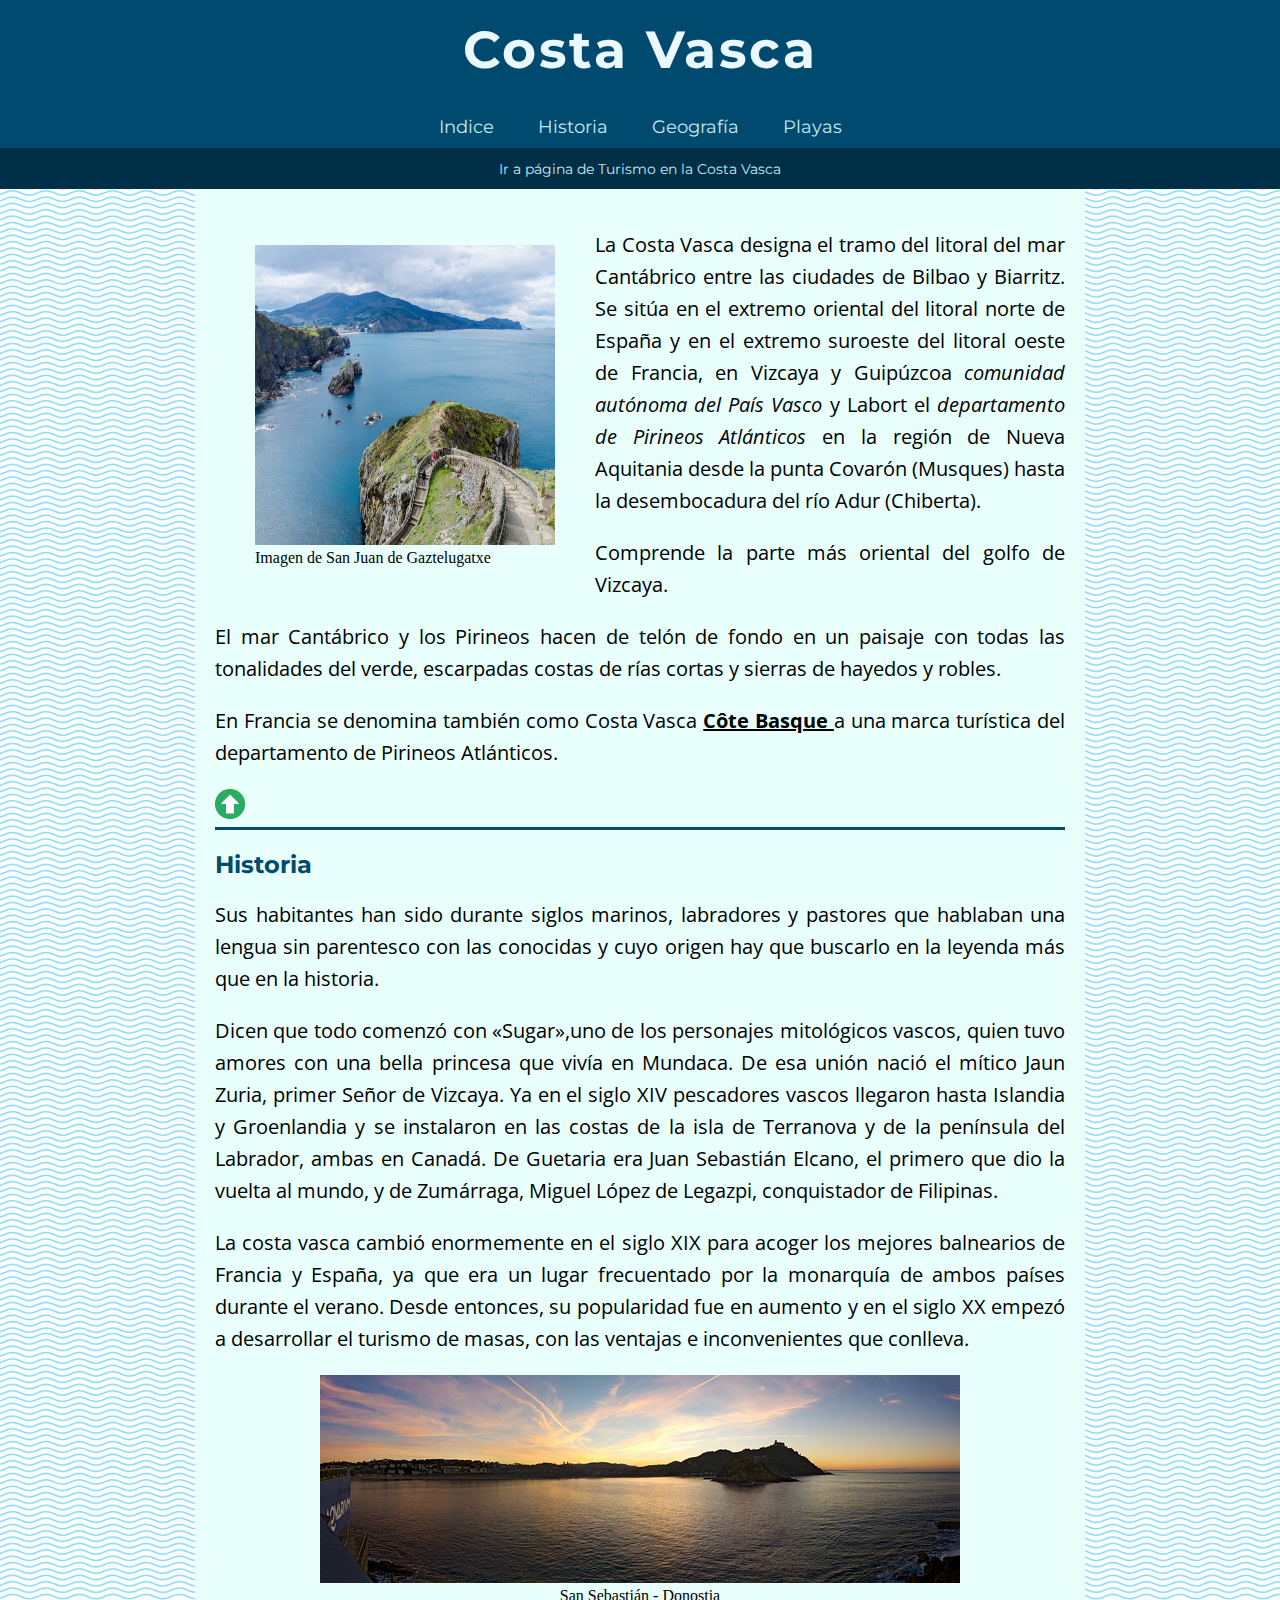
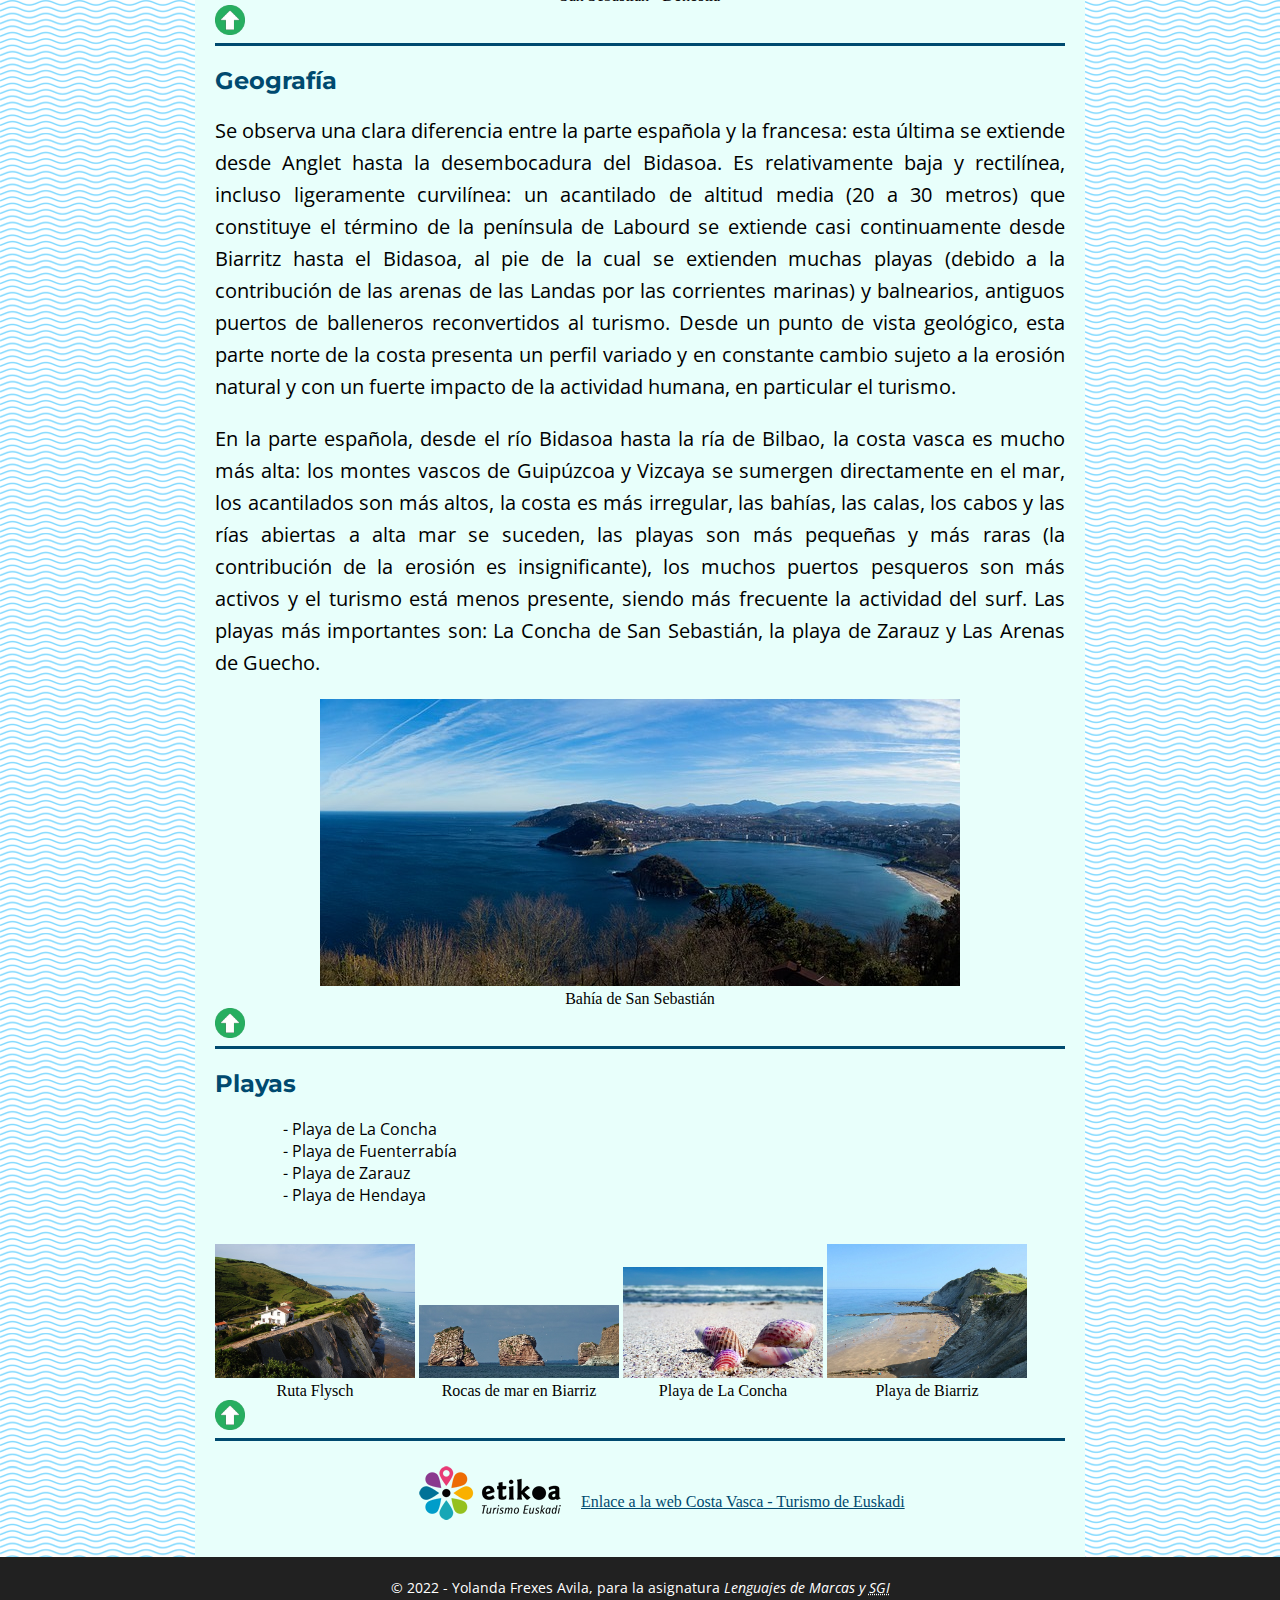
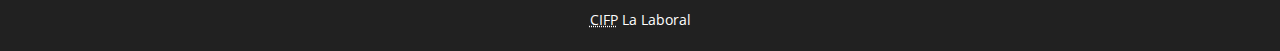
<file: index.html>
<!DOCTYPE html>
<html lang="en">
<head>
    <meta charset="UTF-8">
    <meta http-equiv="X-UA-Compatible" content="IE=edge">
    <meta name="viewport" content="width=device-width, initial-scale=1.0">
    <!-- Favicon -->
    <link rel="icon" type="image/png" href="imagenes/favicon.png" sizes="32x32">
    <!-- Google Fonts - Montserrat -->
    <link rel="preconnect" href="https://fonts.googleapis.com">
    <link rel="preconnect" href="https://fonts.gstatic.com" crossorigin>
    <link href="https://fonts.googleapis.com/css2?family=Montserrat:ital,wght@0,300;0,700;1,300&display=swap" rel="stylesheet"> 
    <!-- Google Fonts - Open Sans -->
    <link rel="preconnect" href="https://fonts.googleapis.com">
    <link rel="preconnect" href="https://fonts.gstatic.com" crossorigin>
    <link href="https://fonts.googleapis.com/css2?family=Open+Sans:ital,wght@0,300;0,700;1,300;1,700&display=swap" rel="stylesheet"> 

    <link rel="stylesheet" href="estilos/estiloCosta.css">
    <title>COSTA VASCA</title>
</head>

<body>

    <div class="inicio">
        <h1>Costa Vasca</h1>

        <div class="nav">
             <a href="#">Indice</a>
             <a href="#Historia">Historia</a>
             <a href="#Geografia">Geografía</a>
             <a href="#Playas">Playas</a>
        </div>

        <div class="volver">
            <a href="turismo.html">Ir a página de Turismo en la Costa Vasca</a>
          </div>

    </div>


   <div class="cuerpo">

    <div id="INDICE">
        <figure>
            <img src="imagenes/gaztelugatxe.jpg" alt=""
            width="300" height="300">
            <figcaption>Imagen de San Juan de Gaztelugatxe</figcaption>
        </figure>

        <p>La Costa Vasca designa el tramo del litoral del mar Cantábrico 
            entre las ciudades de Bilbao y Biarritz. Se sitúa en el extremo oriental del litoral norte de España y en el extremo suroeste 
            del litoral oeste de Francia, en Vizcaya y Guipúzcoa <i>comunidad autónoma del País Vasco</i> y Labort 
             el <i> departamento de Pirineos Atlánticos</i> en la región de Nueva Aquitania desde la punta Covarón (Musques) 
            hasta la desembocadura del río Adur (Chiberta​).​</p>
            <p>Comprende la parte más oriental del golfo de Vizcaya. </p>
            <p>El mar Cantábrico y los Pirineos hacen de telón de fondo en un paisaje con todas las tonalidades del verde, escarpadas costas de rías cortas y sierras de hayedos y robles.</p>
            <p>En Francia se denomina también como Costa Vasca <b> <ins> Côte Basque </ins></b> a una marca turística del departamento de Pirineos Atlánticos.</p>
             
        <a href=""><img class="flecha" src="imagenes/r-icono-flecha.png" alt="icono flecha subir"></a>

    </div>

    <div id="Historia">
        <h2>Historia</h2>
        <p>Sus habitantes han sido durante siglos marinos, labradores y pastores que hablaban una lengua sin parentesco con las conocidas y cuyo origen hay que buscarlo en la leyenda más que en la historia.</p>
        <p>Dicen que todo comenzó con «Sugar»,uno de los personajes mitológicos vascos, 
        quien tuvo amores con una bella princesa que vivía en Mundaca. De esa unión nació el mítico Jaun Zuria, primer Señor de Vizcaya. Ya en el siglo XIV pescadores vascos llegaron hasta Islandia y Groenlandia y se instalaron en las costas de la isla de Terranova y de la península del Labrador, ambas en Canadá. De Guetaria era Juan Sebastián Elcano, el primero que dio la vuelta al mundo, y de Zumárraga, Miguel López de Legazpi, conquistador de Filipinas.</p>
        <p>La costa vasca cambió enormemente en el siglo XIX para acoger los mejores balnearios de Francia y España, ya que era un lugar frecuentado por la monarquía de ambos países durante el verano. 
        Desde entonces, su popularidad fue en aumento y en el siglo XX empezó a desarrollar el turismo de masas, con las ventajas e inconvenientes que conlleva.</p>

        <div class="imagenes">
            <figure>
                <img src="imagenes/sanSebastian.jpg" alt="San Sebastian">
                <figcaption>San Sebastián - Donostia</figcaption>
            </figure>
        </div>
            
        <a href=""><img class="flecha" src="imagenes/r-icono-flecha.png" alt="icono flecha subir"></a>

    </div>

    <div id="Geografia">
        <h2>Geografía</h2>
            <p>Se observa una clara diferencia entre la parte española y la francesa: esta última se extiende desde Anglet hasta la desembocadura del Bidasoa. Es relativamente baja y rectilínea, incluso ligeramente curvilínea: un acantilado de altitud media (20 a 30 metros) que constituye el término de la península de Labourd se extiende casi continuamente desde Biarritz hasta el Bidasoa, al pie de la cual se extienden muchas playas (debido a la contribución de las arenas de las Landas por las corrientes marinas) y balnearios, antiguos puertos de balleneros reconvertidos al turismo. Desde un punto de vista geológico, esta parte norte de la costa presenta un perfil variado y en constante cambio sujeto a la erosión natural y con un fuerte impacto de la actividad humana, en particular el turismo.</p>
            <p>En la parte española, desde el río Bidasoa hasta la ría de Bilbao, la costa vasca es mucho más alta: los montes vascos de Guipúzcoa y Vizcaya se sumergen directamente en el mar, los acantilados son más altos, la costa es más irregular, las bahías, las calas, los cabos y las rías abiertas a alta mar se suceden, las playas son más pequeñas y más raras (la contribución de la erosión es insignificante), los muchos puertos pesqueros son más activos y el turismo está menos presente, siendo más frecuente la actividad del surf. Las playas más importantes son: La Concha de San Sebastián, la playa de Zarauz y Las Arenas de Guecho.</p>

            <div class="imagenes">
                <figure>
                    <img src="imagenes/bahia.jpg" alt="Bahía de San Sebastian">
                    <figcaption>Bahía de San Sebastián</figcaption>
                </figure>
            </div>
        
        <a href=""><img class="flecha" src="imagenes/r-icono-flecha.png" alt="icono flecha subir"></a>
    </div>

    <div id="Playas">
        <h2>Playas</h2>
                <pre>
                 - Playa de La Concha
                 - Playa de Fuenterrabía
                 - Playa de Zarauz
                 - Playa de Hendaya
                </pre>


            <div class="imagenes peq">
                <figure>
                    <img src="imagenes/ruta.jpg" alt="Ruta Flysch">
                    <figcaption>Ruta Flysch</figcaption>
                </figure>
            </div>

            <div class="imagenes peq">
                <figure>
                    <img src="imagenes/biarrizRocks.jpg" alt="Playa de Biarriz - rocas">
                    <figcaption>Rocas de mar en Biarriz</figcaption>
                </figure>
            </div>

            <div class="imagenes peq">
                <figure>
                    <img src="imagenes/concha.jpg" alt="Playa de La Concha - caracolas">
                    <figcaption>Playa de La Concha</figcaption>
                </figure>
            </div>

            <div class="imagenes peq">
                <figure>
                    <img src="imagenes/biarriz.jpg" alt="Playa de Biarriz">
                    <figcaption>Playa de Biarriz</figcaption>
                </figure>
            </div>

        
        <a href=""><img class="flecha" src="imagenes/r-icono-flecha.png" alt="icono flecha subir"></a>
    </div>

    <div class="wiki">
        <img class="izquierda" src="imagenes/logoTurismoEuskadiPeq.png" alt="">
        <a href="https://turismo.euskadi.eus/costa-vasca/" target="_blank">Enlace a la web Costa Vasca - Turismo de Euskadi</a>
    </div>

    <!--
    <div class="imagenes">
        <img class="izquierda" src="imagenes/wikipedia.png" alt="">
        <p>Enlace a la web Costa Vasca de Wikipedia</p>
    </div>
    -->
    
   </div>

   <div class="pie">
       <p>&#169 2022 - Yolanda Frexes Avila, para la asignatura <em>Lenguajes de Marcas y <abbr title="Sistemas de Gestión de Información">SGI</abbr></em></p>
       <p><abbr title="Centro Integrado de Formación Profesional">CIFP</abbr> La Laboral</p>
   </div>

  

</body>
</html>
</file>
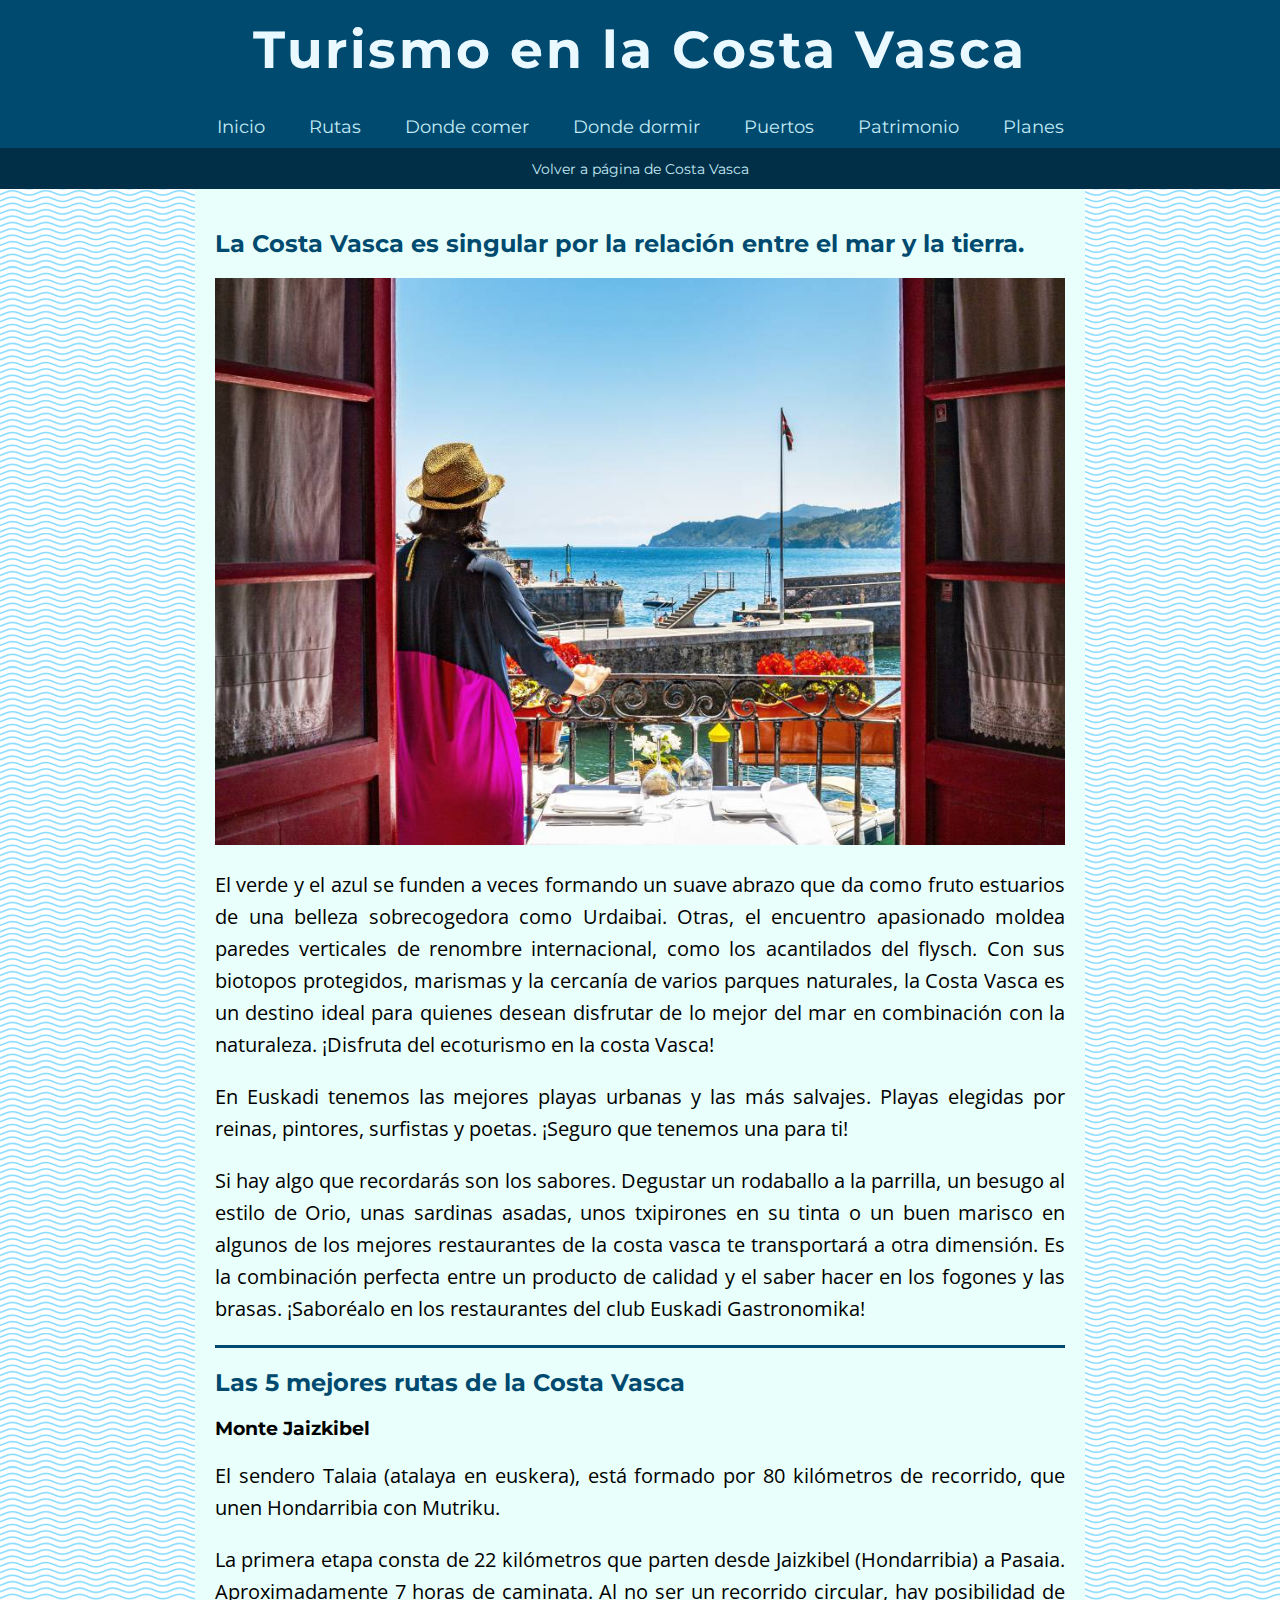
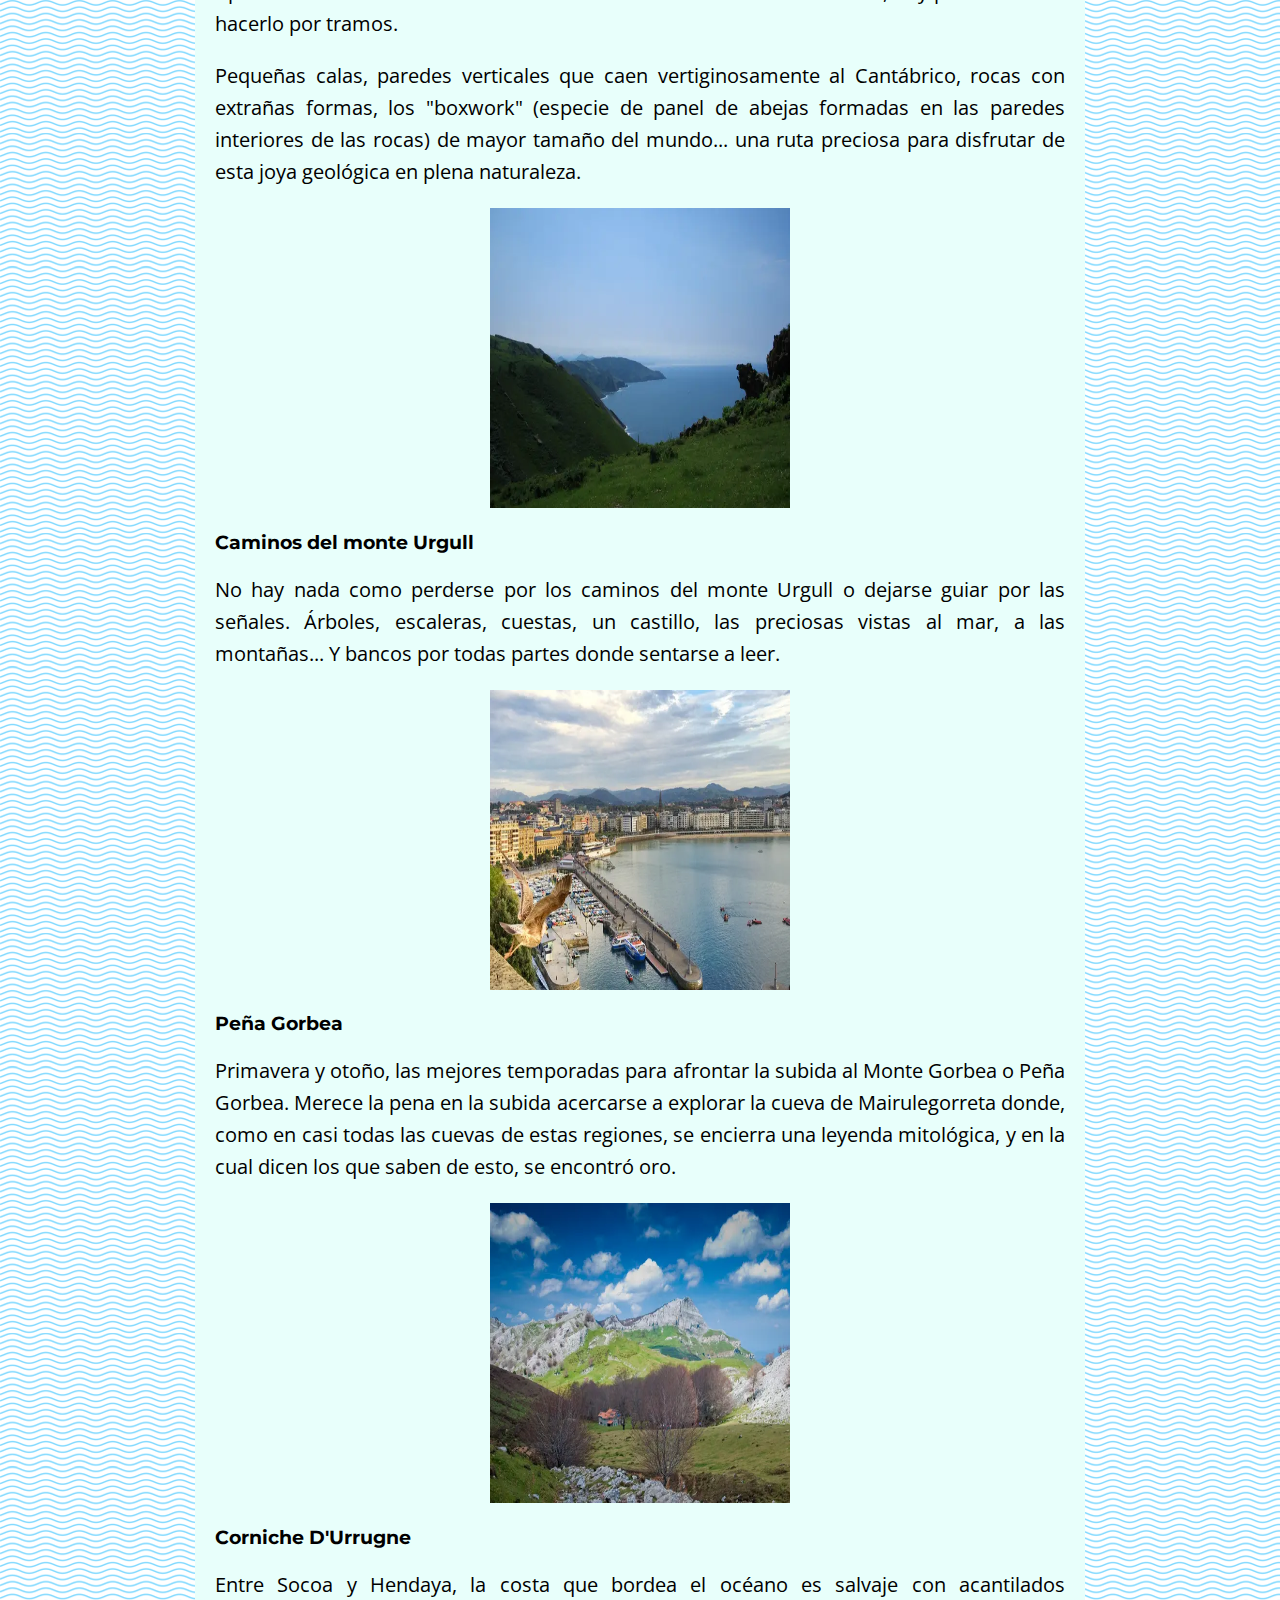
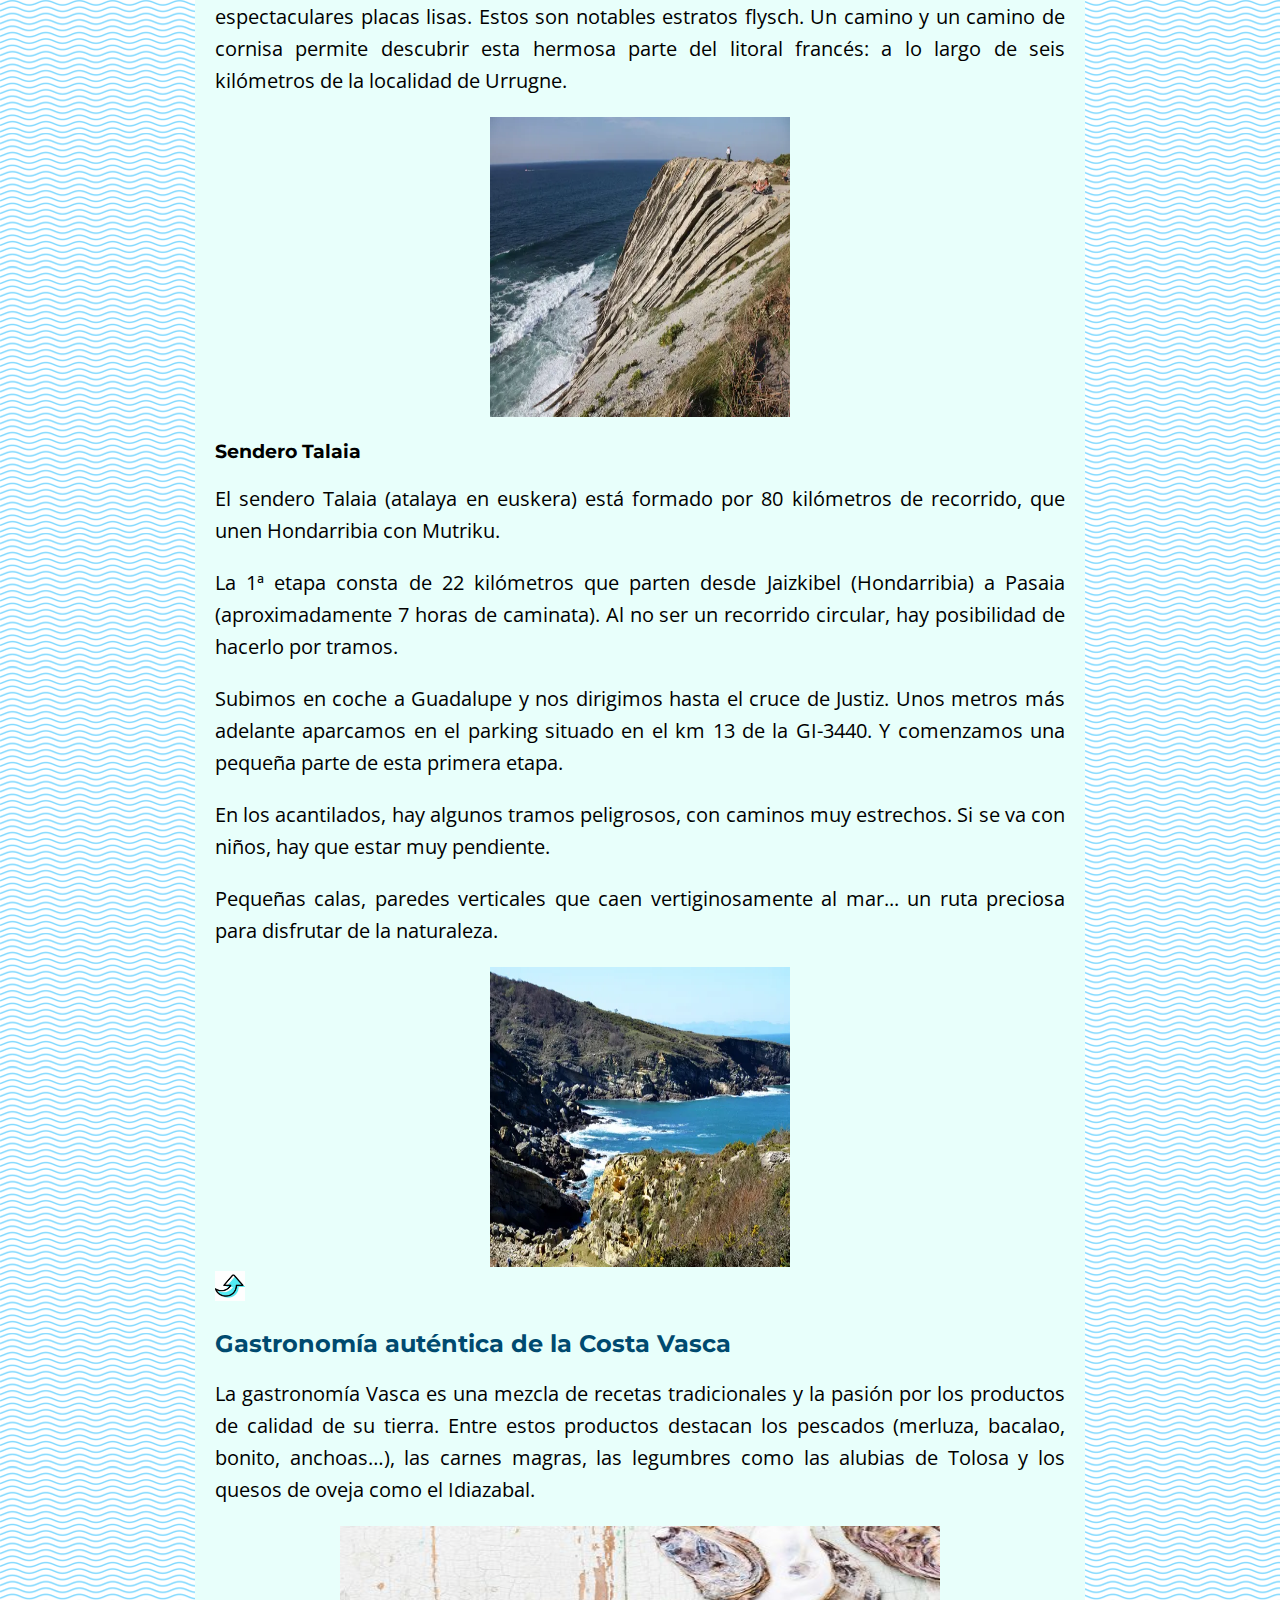
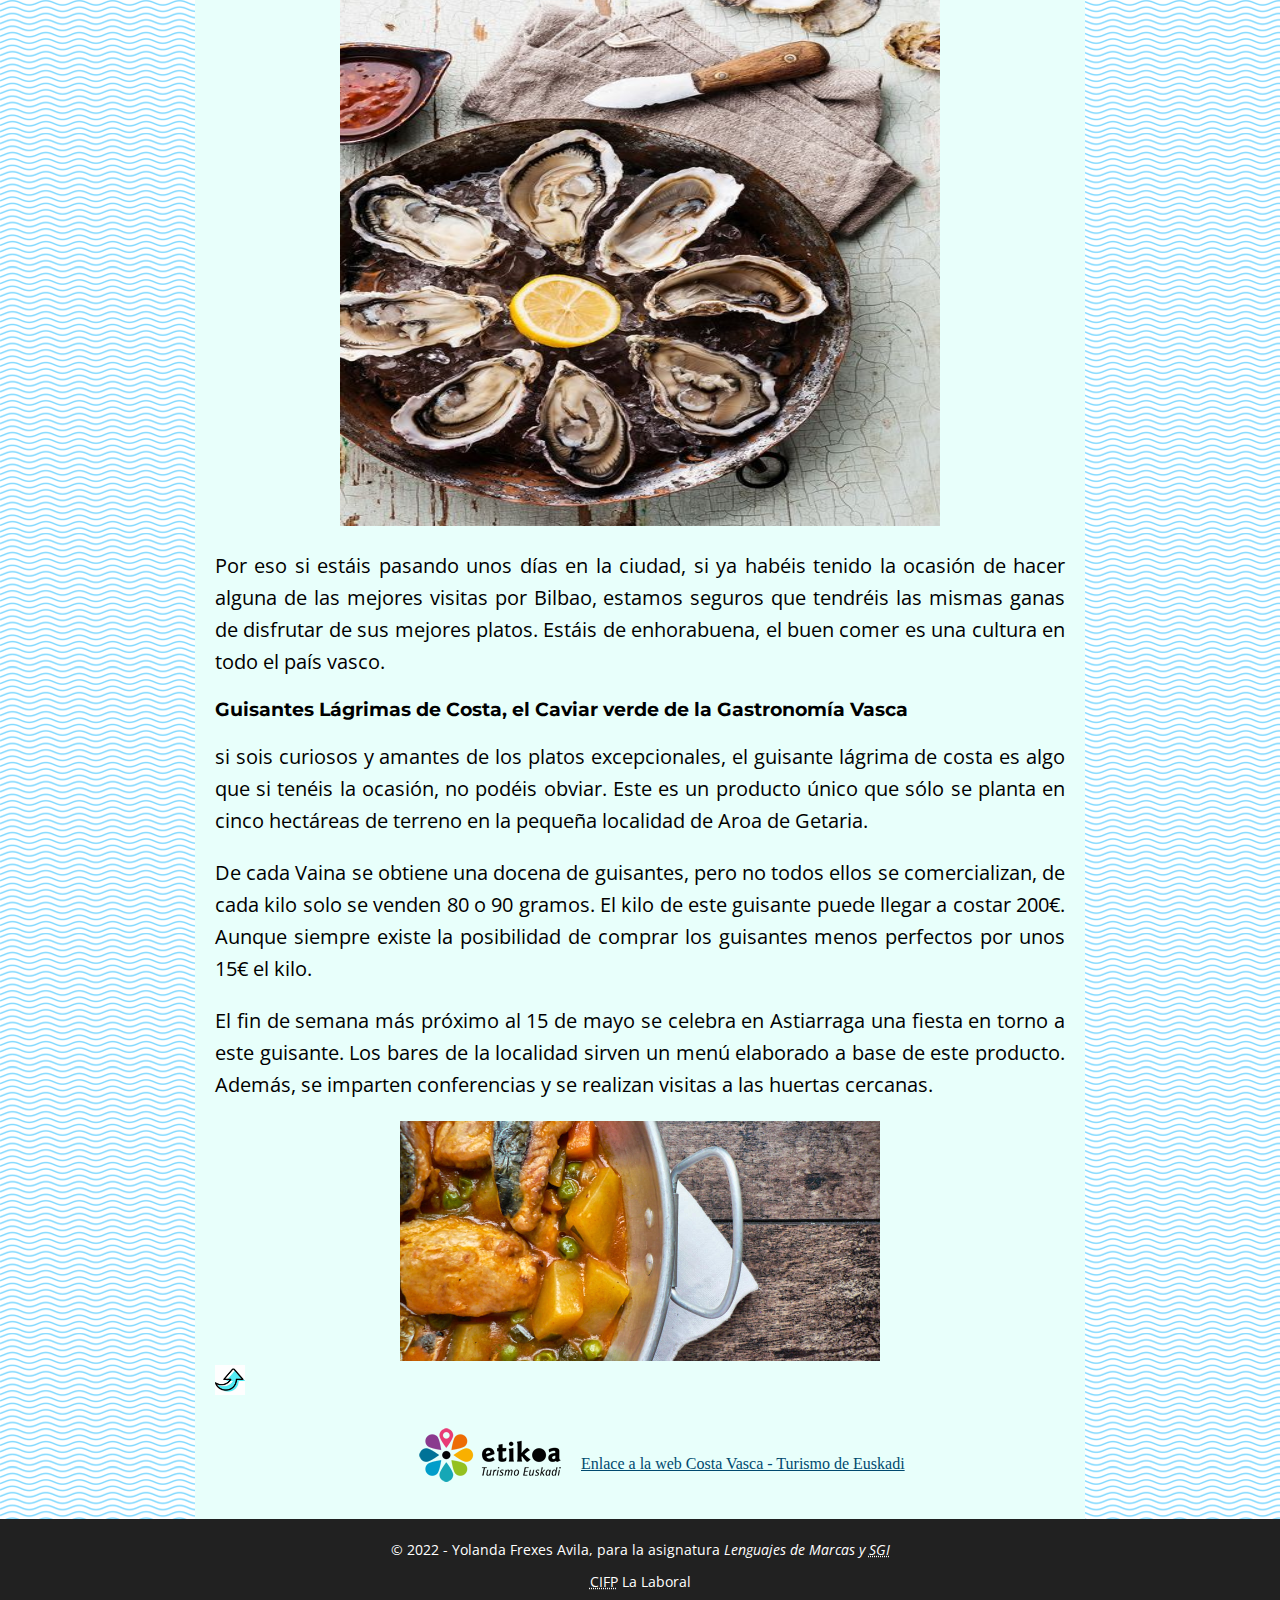
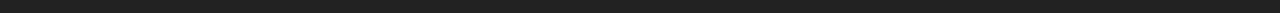
<file: turismo.html>
<!DOCTYPE html>
<html lang="en">
<head>
    <meta charset="UTF-8">
    <meta http-equiv="X-UA-Compatible" content="IE=edge">
    <meta name="viewport" content="width=device-width, initial-scale=1.0">
    <!-- Favicon -->
    <link rel="icon" type="image/png" href="imagenes/favicon.png" sizes="32x32">
    <!-- Google Fonts - Montserrat -->
    <link rel="preconnect" href="https://fonts.googleapis.com">
    <link rel="preconnect" href="https://fonts.gstatic.com" crossorigin>
    <link href="https://fonts.googleapis.com/css2?family=Montserrat:ital,wght@0,300;0,700;1,300&display=swap" rel="stylesheet"> 
    <!-- Google Fonts - Open Sans -->
    <link rel="preconnect" href="https://fonts.googleapis.com">
    <link rel="preconnect" href="https://fonts.gstatic.com" crossorigin>
    <link href="https://fonts.googleapis.com/css2?family=Open+Sans:ital,wght@0,300;0,700;1,300;1,700&display=swap" rel="stylesheet"> 

    <link rel="stylesheet" href="estilos/estiloCosta.css">
    <title>Turismo en la Costa Vasca</title>
</head>

<body>

    <div class="inicio">
        <h1>Turismo en la Costa Vasca</h1>

        <div class="nav">
          <a href="#">Inicio</a>
          <a href="#Rutas">Rutas</a>
          <a href="#Donde-comer">Donde comer</a>
          <a href="#Donde dormir">Donde dormir</a>
          <a href="#Puertos">Puertos</a>
          <a href="#Patrimonio">Patrimonio</a>
          <a href="#Planes">Planes</a>
        </div>

        <div class="volver">
          <a href="index.html">Volver a página de Costa Vasca</a>
        </div>

    </div>


   <div class="cuerpo">

    <!--  Sección de INCIDE  -->

      <div id="INDICE">

        <h2>La Costa Vasca es singular por la relación entre el mar y la tierra.</h2>

        <div class="imagenes imagen-cabecera">
          <figure>
            <img src="imagenes/turismo.jpg" alt="">
          </figure>
        </div>
        

        <p>El verde y el azul se funden a veces formando un suave abrazo que da como fruto estuarios de una belleza sobrecogedora como Urdaibai. Otras, el encuentro apasionado moldea paredes verticales de renombre internacional, como los acantilados del flysch. Con sus biotopos protegidos, marismas y la cercanía de varios parques naturales, la Costa Vasca es un destino ideal para quienes desean disfrutar de lo mejor del mar en combinación con la naturaleza. ¡Disfruta del ecoturismo en la costa Vasca!</p>

        <p>En Euskadi tenemos las mejores playas urbanas y las más salvajes. Playas elegidas por reinas, pintores, surfistas y poetas. ¡Seguro que tenemos una para ti!</p>

        <p>Si hay algo que recordarás son los sabores. Degustar un rodaballo a la parrilla, un besugo al estilo de Orio, unas sardinas asadas, unos txipirones en su tinta o un buen marisco en algunos de los mejores restaurantes de la costa vasca te transportará a otra dimensión. Es la combinación perfecta entre un producto de calidad y el saber hacer en los fogones y las brasas. ¡Saboréalo en los restaurantes del club Euskadi Gastronomika!</p>

      </div>

       <!--  Sección de RUTAS  -->

      <div id="Rutas">
        <h2>Las 5 mejores rutas de la Costa Vasca</h2>

        <h3>Monte Jaizkibel</h3>
        <p>El sendero Talaia (atalaya en euskera), está formado por 80 kilómetros de recorrido, que unen Hondarribia con Mutriku.</p>

        <p>La primera etapa consta de 22 kilómetros que parten desde Jaizkibel (Hondarribia) a Pasaia. Aproximadamente 7 horas de caminata. Al no ser un recorrido circular, hay posibilidad de hacerlo por tramos.</p>

        <p>Pequeñas calas, paredes verticales que caen vertiginosamente al Cantábrico, rocas con extrañas formas, los "boxwork" (especie de panel de abejas formadas en las paredes interiores de las rocas) de mayor tamaño del mundo... una ruta preciosa para disfrutar de esta joya geológica en plena naturaleza.</p>

        <div class="imagenes">
          <figure>
            <img src="imagenes/monte-jaizkibel.jpg" alt="Imagen del Monte Jaizkibel"
            width="300" height="300">
          </figure>
        </div>

        <h3>
          Caminos del monte Urgull
        </h3>
        <p>No hay nada como perderse por los caminos del monte Urgull o dejarse guiar por las señales. Árboles, escaleras, cuestas, un castillo, las preciosas vistas al mar, a las montañas... Y bancos por todas partes donde sentarse a leer.</p>

        <div class="imagenes">
          <figure>
            <img src="imagenes/caminos-del-monte-urgull.jpg" alt="Imagen del Monte Jaizkibel"
            width="300" height="300">
          </figure>
        </div>

        <h3>Peña Gorbea</h3>
        <p>Primavera y otoño, las mejores temporadas para afrontar la subida al Monte Gorbea o Peña Gorbea. Merece la pena en la subida acercarse a explorar la cueva de Mairulegorreta donde, como en casi todas las cuevas de estas regiones, se encierra una leyenda mitológica, y en la cual dicen los que saben de esto, se encontró oro.</p>

        <div class="imagenes">
          <figure>
            <img src="imagenes/pena-gorbea.jpg" alt=""
            width="300" height="300">
          </figure>
        </div>

        <h3>Corniche D'Urrugne</h3>
        <p>Entre Socoa y Hendaya, la costa que bordea el océano es salvaje con acantilados espectaculares placas lisas. Estos son notables estratos flysch. Un camino y un camino de cornisa permite descubrir esta hermosa parte del litoral francés: a lo largo de seis kilómetros de la localidad de Urrugne.</p>

        <div class="imagenes">
          <figure>
            <img src="imagenes/corniche-durrugne.jpg" alt=""
            width="300" height="300">
          </figure>
        </div>

        <h3>Sendero Talaia</h3>
        <p>El sendero Talaia (atalaya en euskera) está formado por 80 kilómetros de recorrido, que unen Hondarribia con Mutriku.</p>
        <p>La 1ª etapa consta de 22 kilómetros que parten desde Jaizkibel (Hondarribia) a Pasaia (aproximadamente 7 horas de caminata). Al no ser un recorrido circular, hay posibilidad de hacerlo por tramos.</p>
        <p>Subimos en coche a Guadalupe y nos dirigimos hasta el cruce de Justiz. Unos metros más adelante aparcamos en el parking situado en el km 13 de la GI-3440. Y comenzamos una pequeña parte de esta primera etapa.</p>
        <p>En los acantilados, hay algunos tramos peligrosos, con caminos muy estrechos. Si se va con niños, hay que estar muy pendiente.</p>
        <p>Pequeñas calas, paredes verticales que caen vertiginosamente al mar... un ruta preciosa para disfrutar de la naturaleza.</p>

        <div class="imagenes">
          <figure>
            <img src="imagenes/sendero-talaia-.jpg" alt=""
            width="300" height="300">
          </figure>
        </div>

        <!--  Icono SUBIR  -->
        <a href=""><img class="flecha" src="imagenes/iconofelchaturismo.jpg" alt="icono flecha subir"></a>
        
      </div>



       <!--  Sección Dónde Comer  -->
      <div id="Donde-comer">
          <h2>Gastronomía auténtica de la Costa Vasca</h2>
          <p>La gastronomía Vasca es una mezcla de recetas tradicionales y la pasión por los productos de calidad de su tierra. Entre estos productos destacan los pescados (merluza, bacalao, bonito, anchoas…), las carnes magras, las legumbres como las alubias de Tolosa y los quesos de oveja como el Idiazabal.</p>
          
          <div class="imagenes">
            <figure>
              <img src="imagenes/dondecomer.jpg" alt=""
              width="600" height="600">
            </figure>
          </div>

          <p>Por eso si estáis pasando unos días en la ciudad, si ya habéis tenido la ocasión de hacer alguna de las mejores visitas por Bilbao, estamos seguros que tendréis las mismas ganas de disfrutar de sus mejores platos. Estáis de enhorabuena, el buen comer es una cultura en todo el país vasco.</p>

          <h3>Guisantes Lágrimas de Costa, el Caviar verde de la Gastronomía Vasca</h3>
          <p>si sois curiosos y amantes de los platos excepcionales, el guisante lágrima de costa es algo que si tenéis la ocasión, no podéis obviar. Este es un producto único que sólo se planta en cinco hectáreas de terreno en la pequeña localidad de Aroa de Getaria.</p>
          <p>De cada Vaina se obtiene una docena de guisantes, pero no todos ellos se comercializan, de cada kilo solo se venden 80 o 90 gramos. El kilo de este guisante puede llegar a costar 200€. Aunque siempre existe la posibilidad de comprar los guisantes menos perfectos por unos 15€ el kilo.</p>
          <p>El fin de semana más próximo al 15 de mayo se celebra en Astiarraga una fiesta en torno a este guisante. Los bares de la localidad sirven un menú elaborado a base de este producto. Además, se imparten conferencias y se realizan visitas a las huertas cercanas.</p>

          <div class="imagenes">
            <figure>
              <img src="imagenes/gastronomia-pais-vasco-guia-bilbao-buendiatours.jpg" alt=""
              width="480"
              height="240">
            </figure>
          </div>

          <!--  Icono SUBIR  -->
          <a href=""><img class="flecha" src="imagenes/iconofelchaturismo.jpg" alt="icono flecha subir"></a>
      </div>


      <!--  Enlace externo  -->
      <div class="wiki">
        <img class="izquierda" src="imagenes/logoTurismoEuskadiPeq.png" alt="">
        <a href="https://turismo.euskadi.eus/costa-vasca/" target="_blank">Enlace a la web Costa Vasca - Turismo de Euskadi</a>
      </div>

    <!--
    <div class="imagenes">
        <img class="izquierda" src="imagenes/wikipedia.png" alt="">
        <p>Enlace a la web Costa Vasca de Wikipedia</p>
    </div>
    -->
    
   </div>

   <div class="pie">
       <p>&#169 2022 - Yolanda Frexes Avila, para la asignatura <em>Lenguajes de Marcas y <abbr title="Sistemas de Gestión de Información">SGI</abbr></em></p>
       <p><abbr title="Centro Integrado de Formación Profesional">CIFP</abbr> La Laboral</p>
   </div>

  

</body>
</html>
</file>
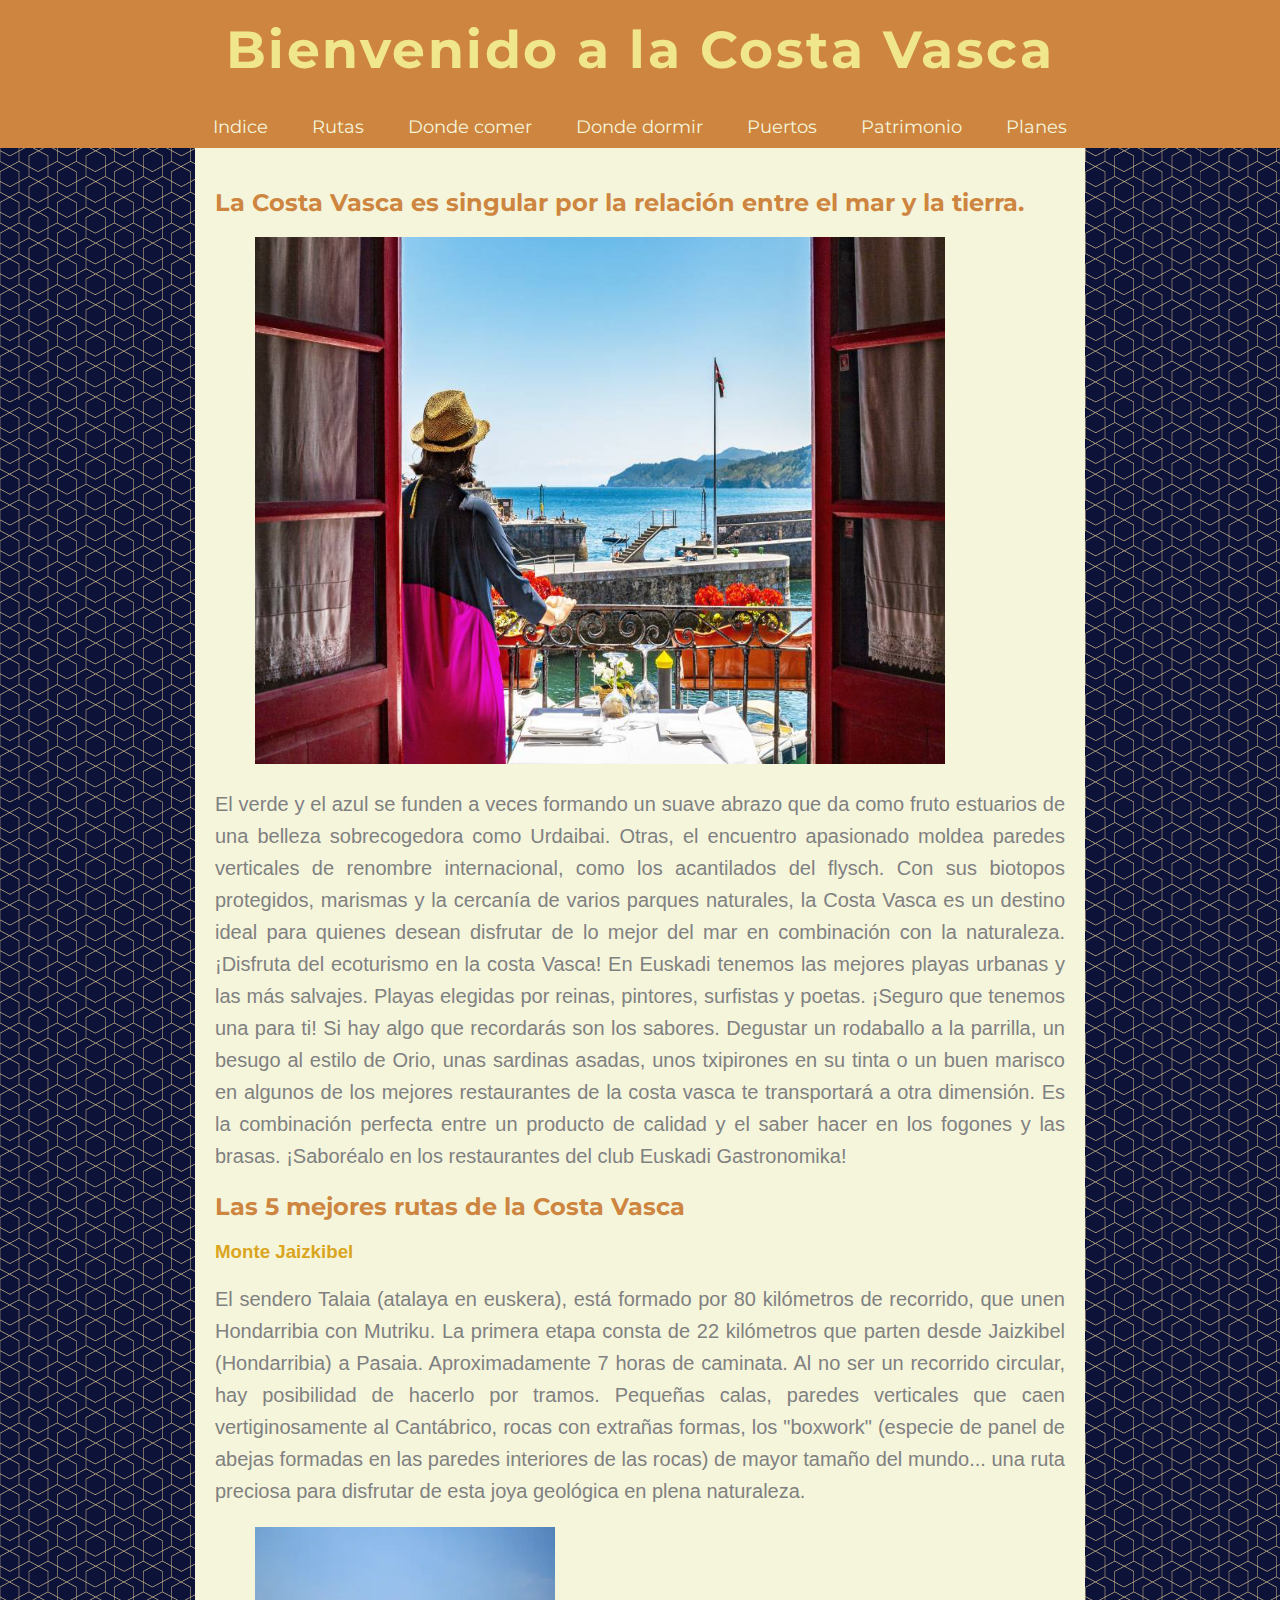
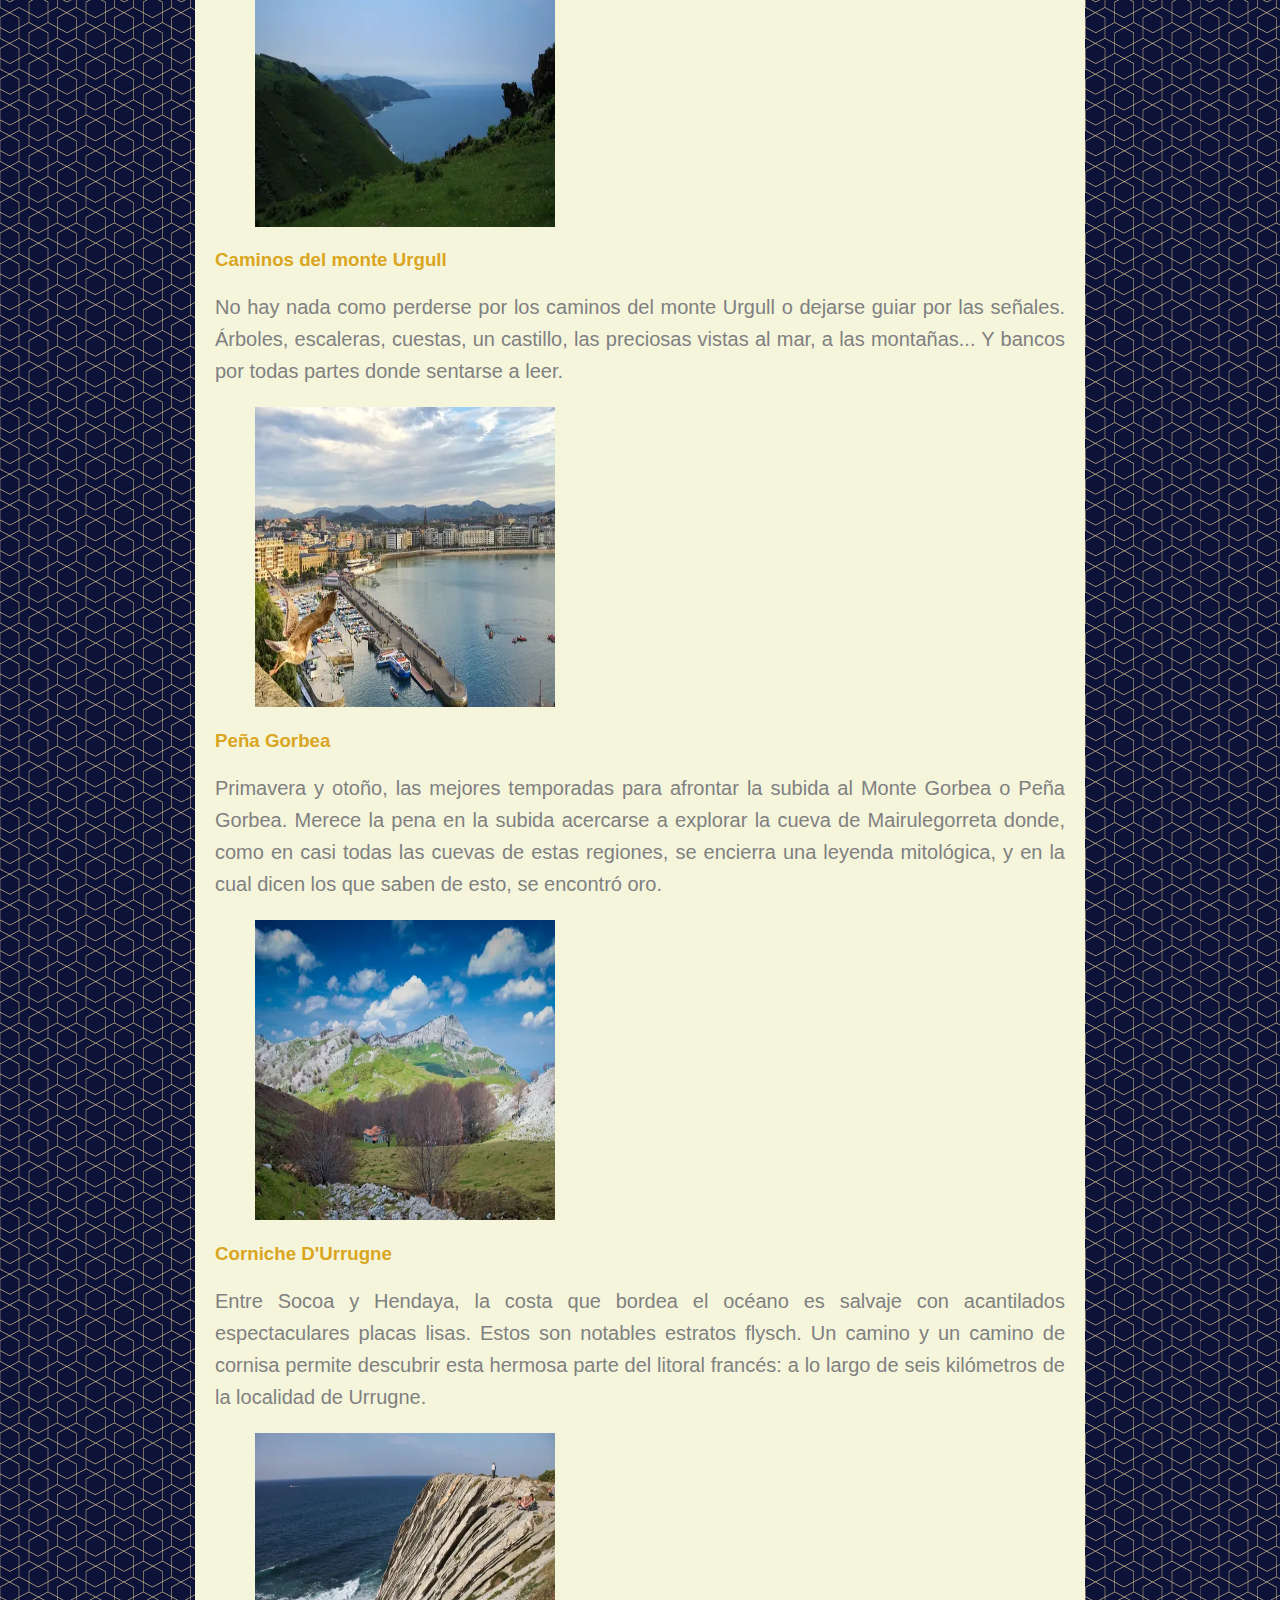
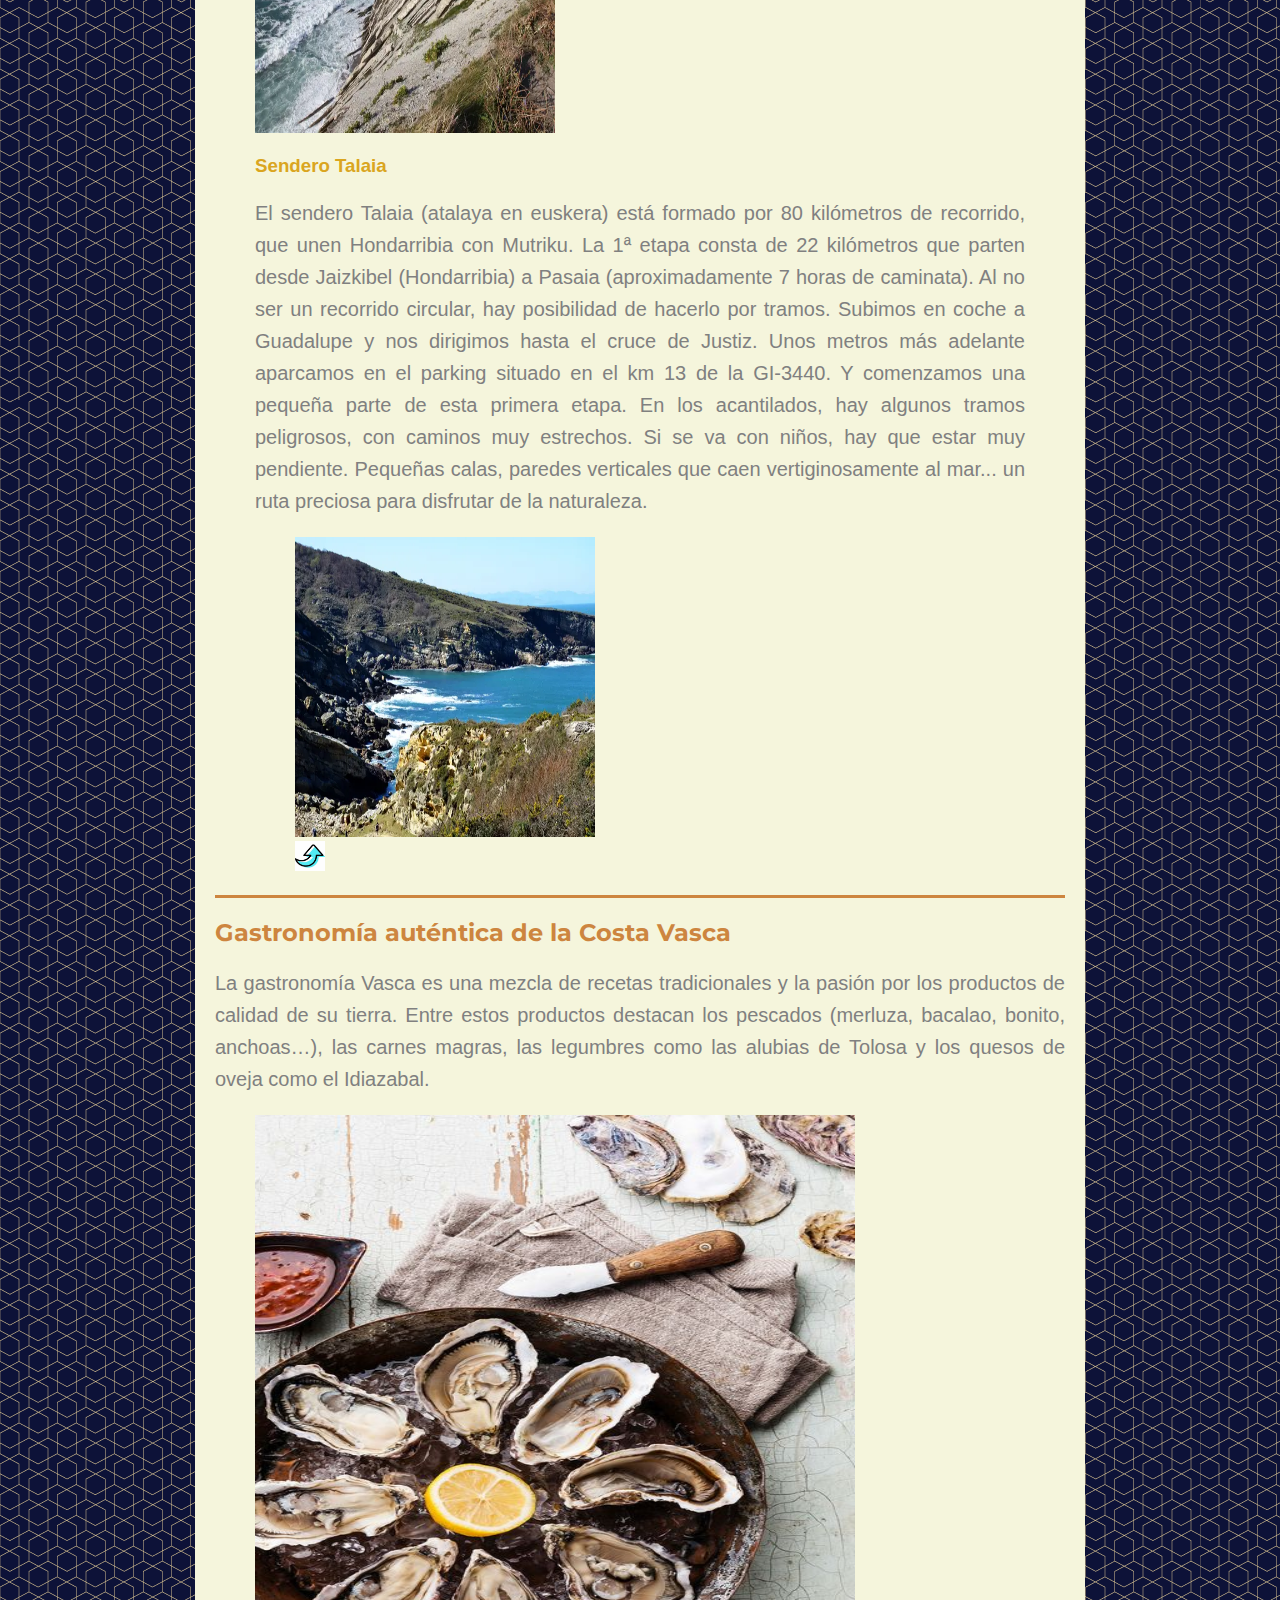
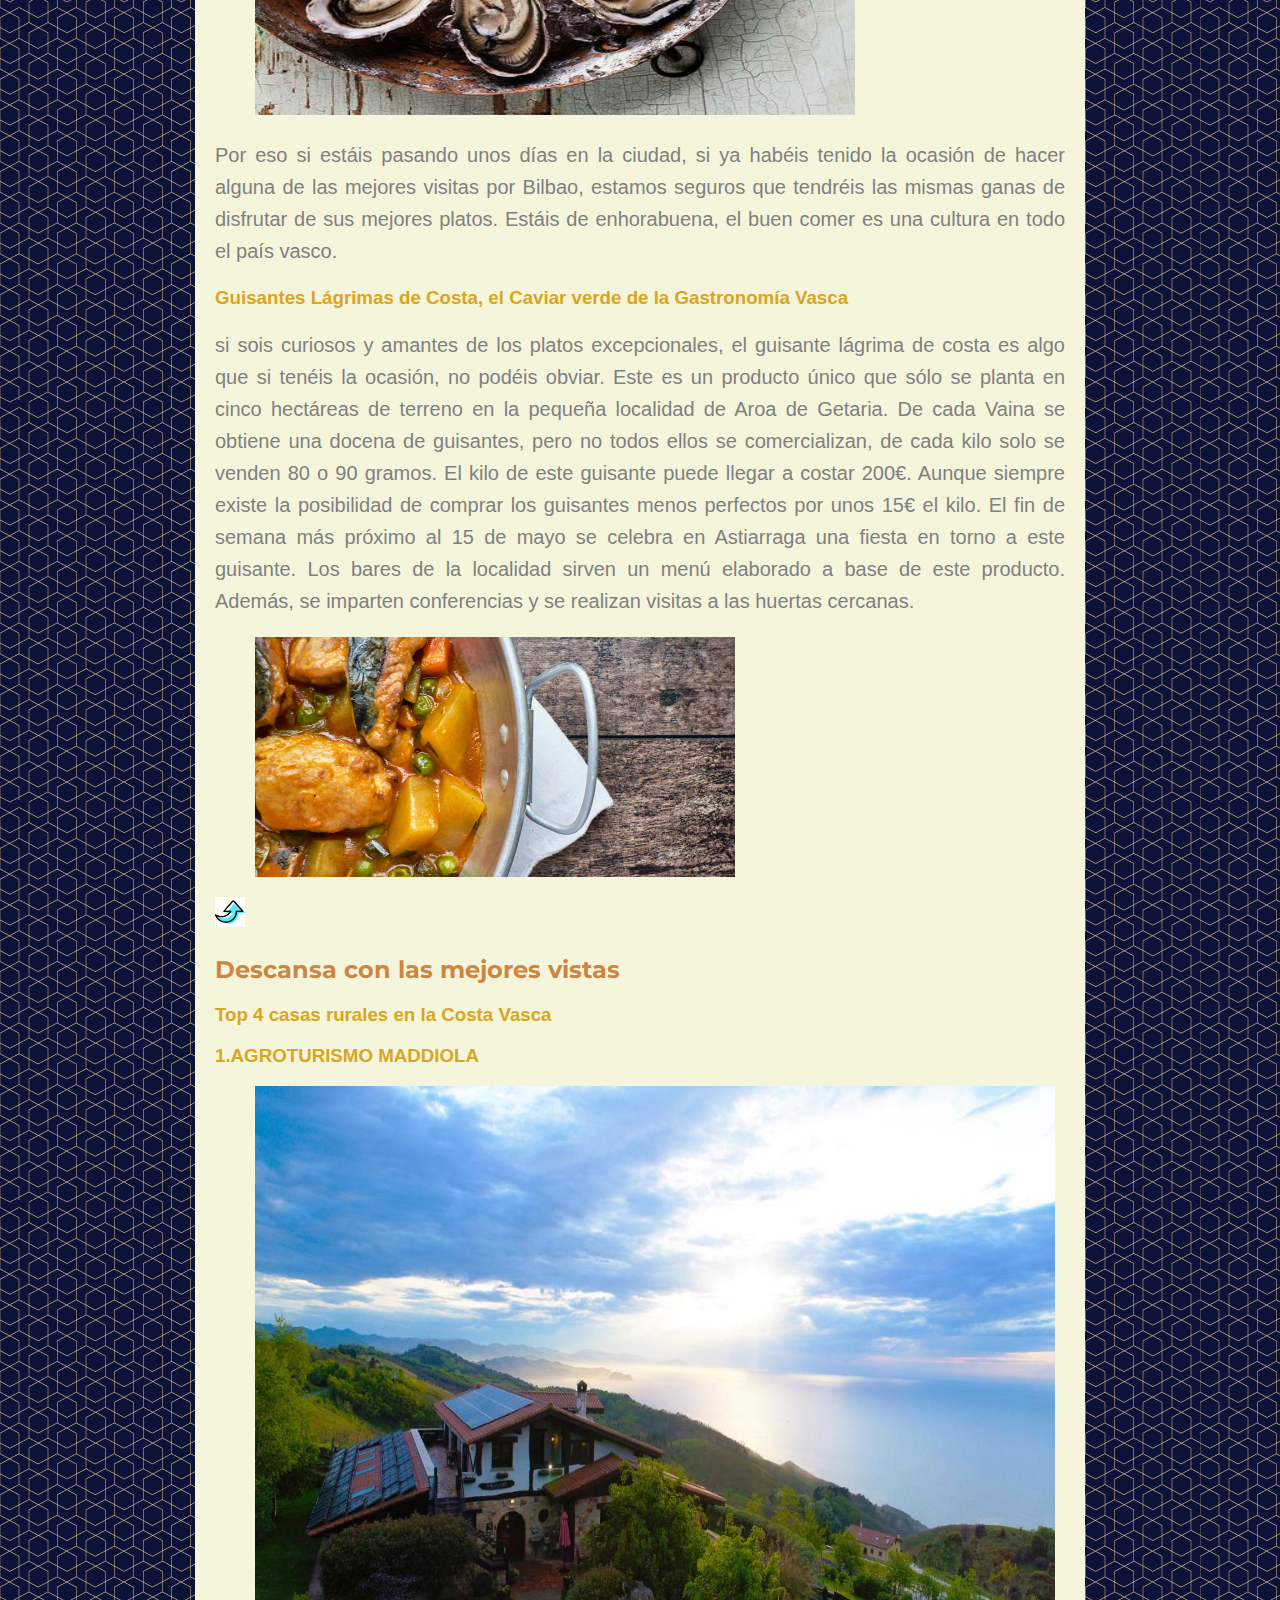
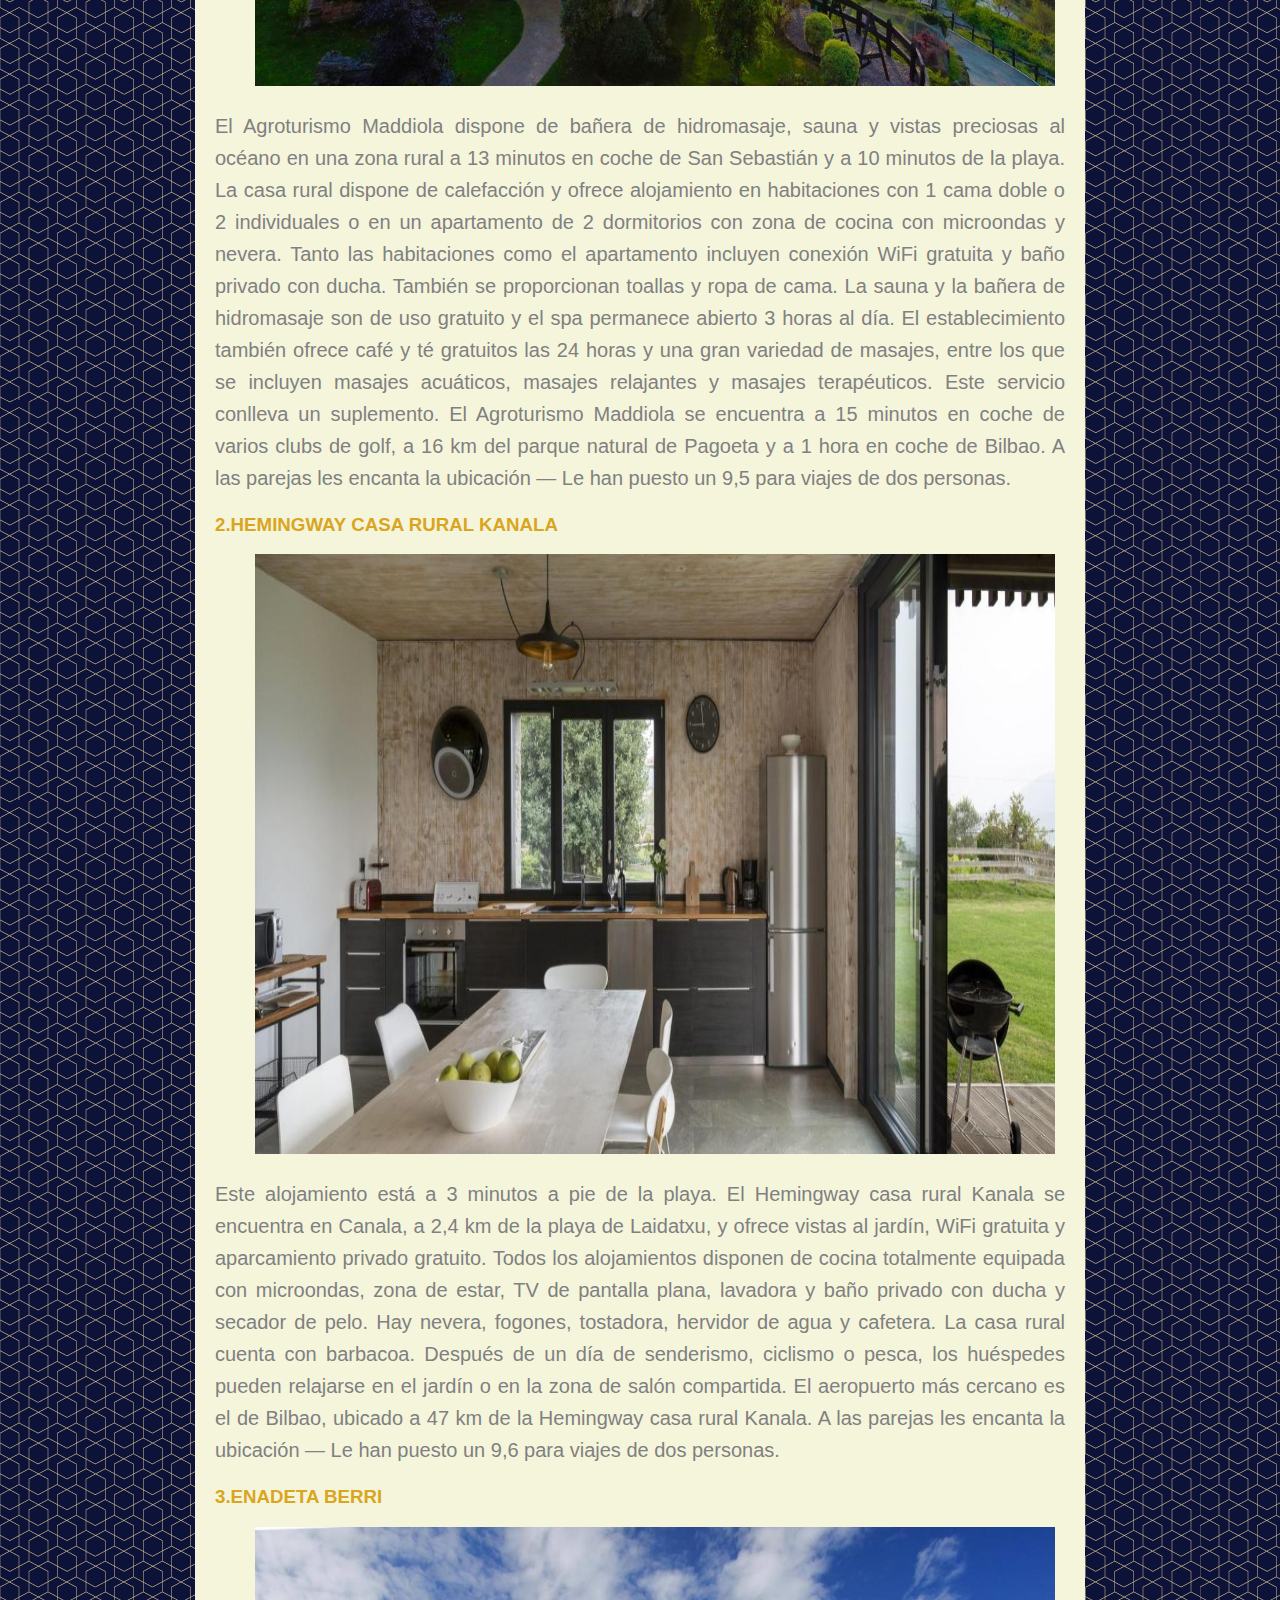
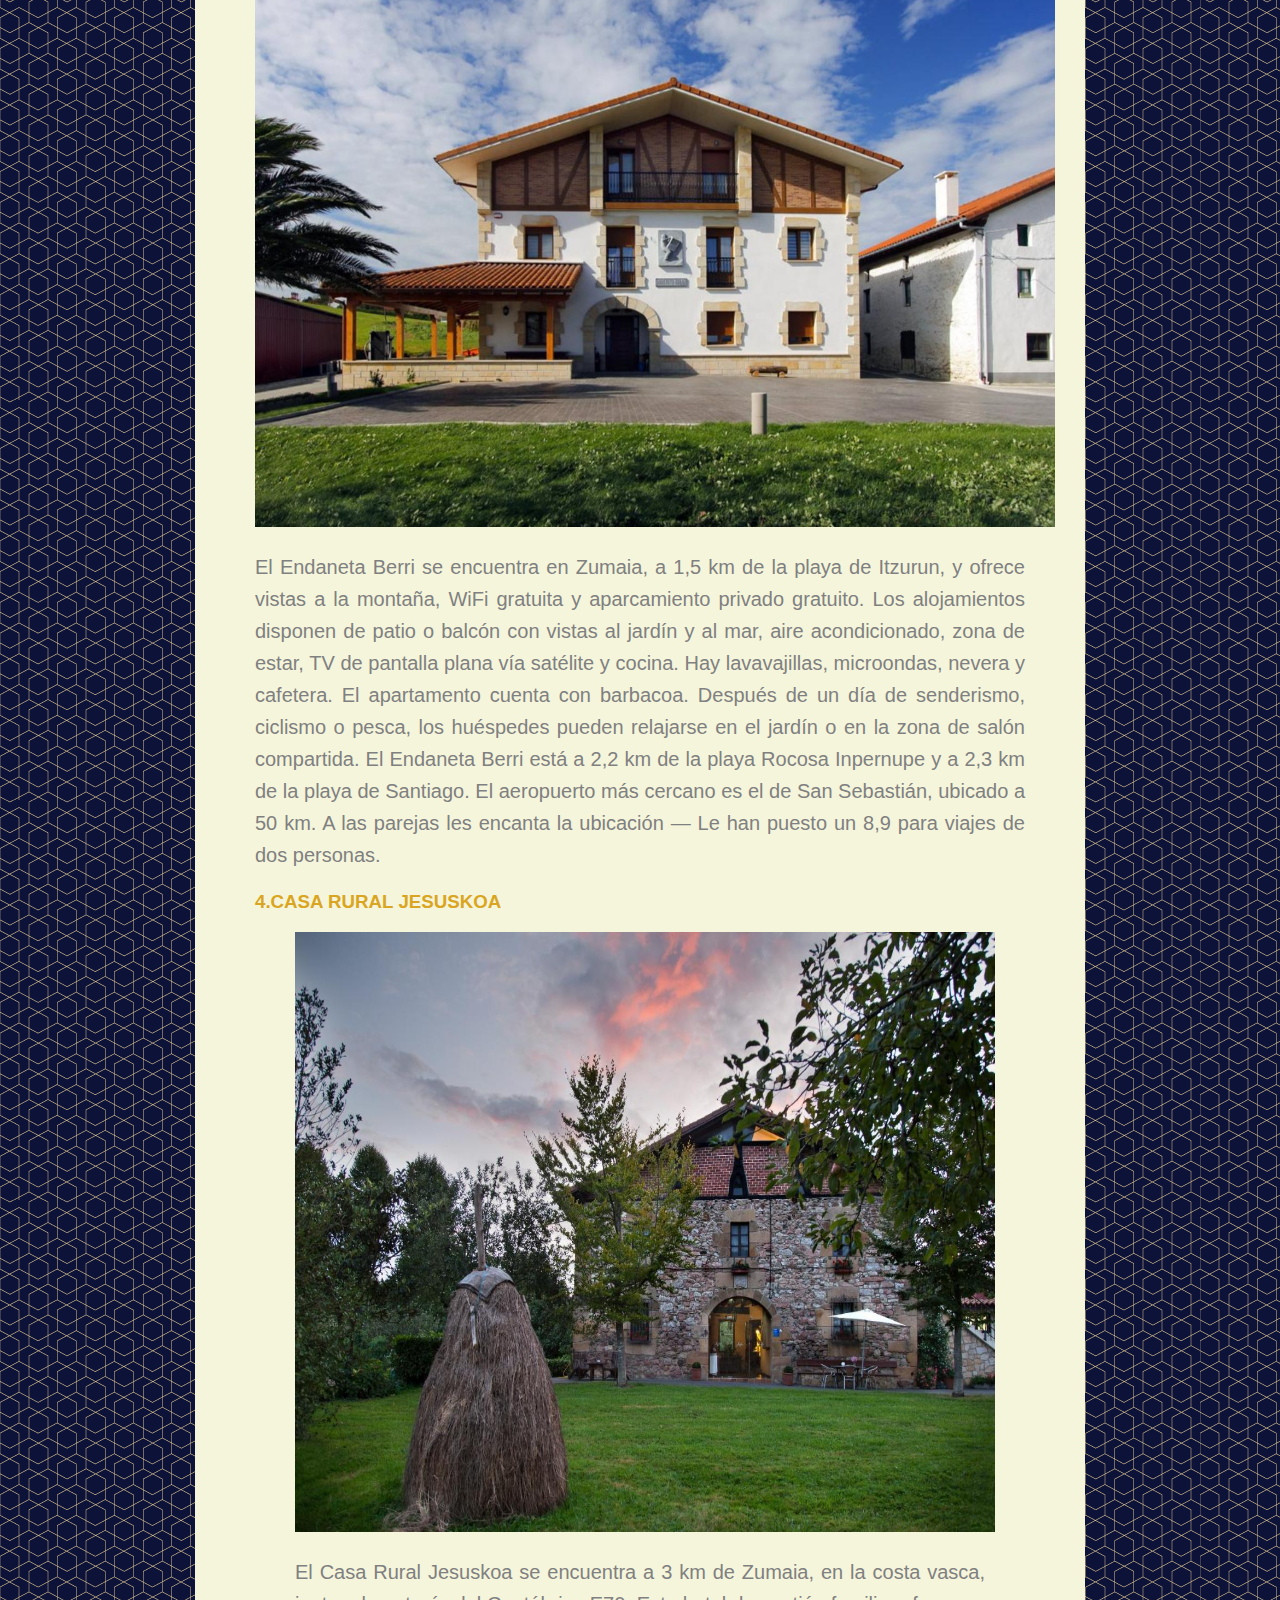
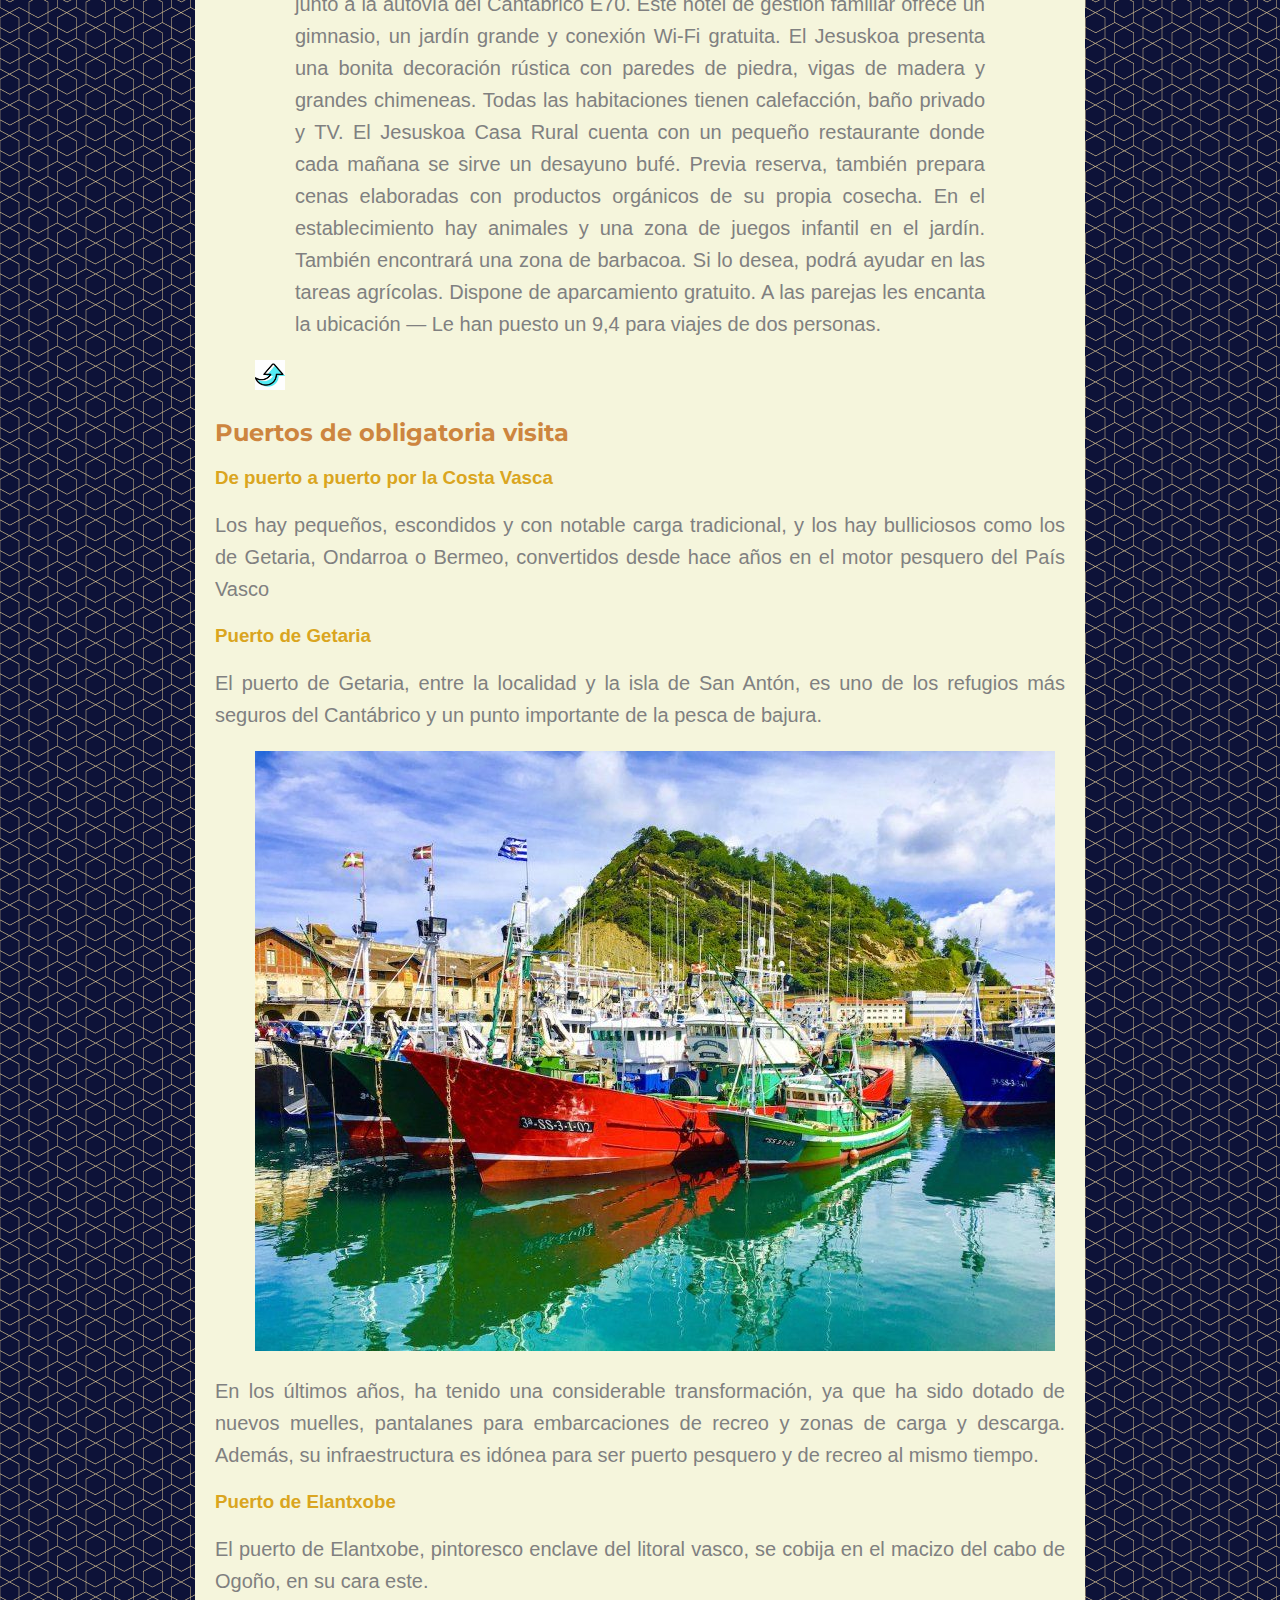
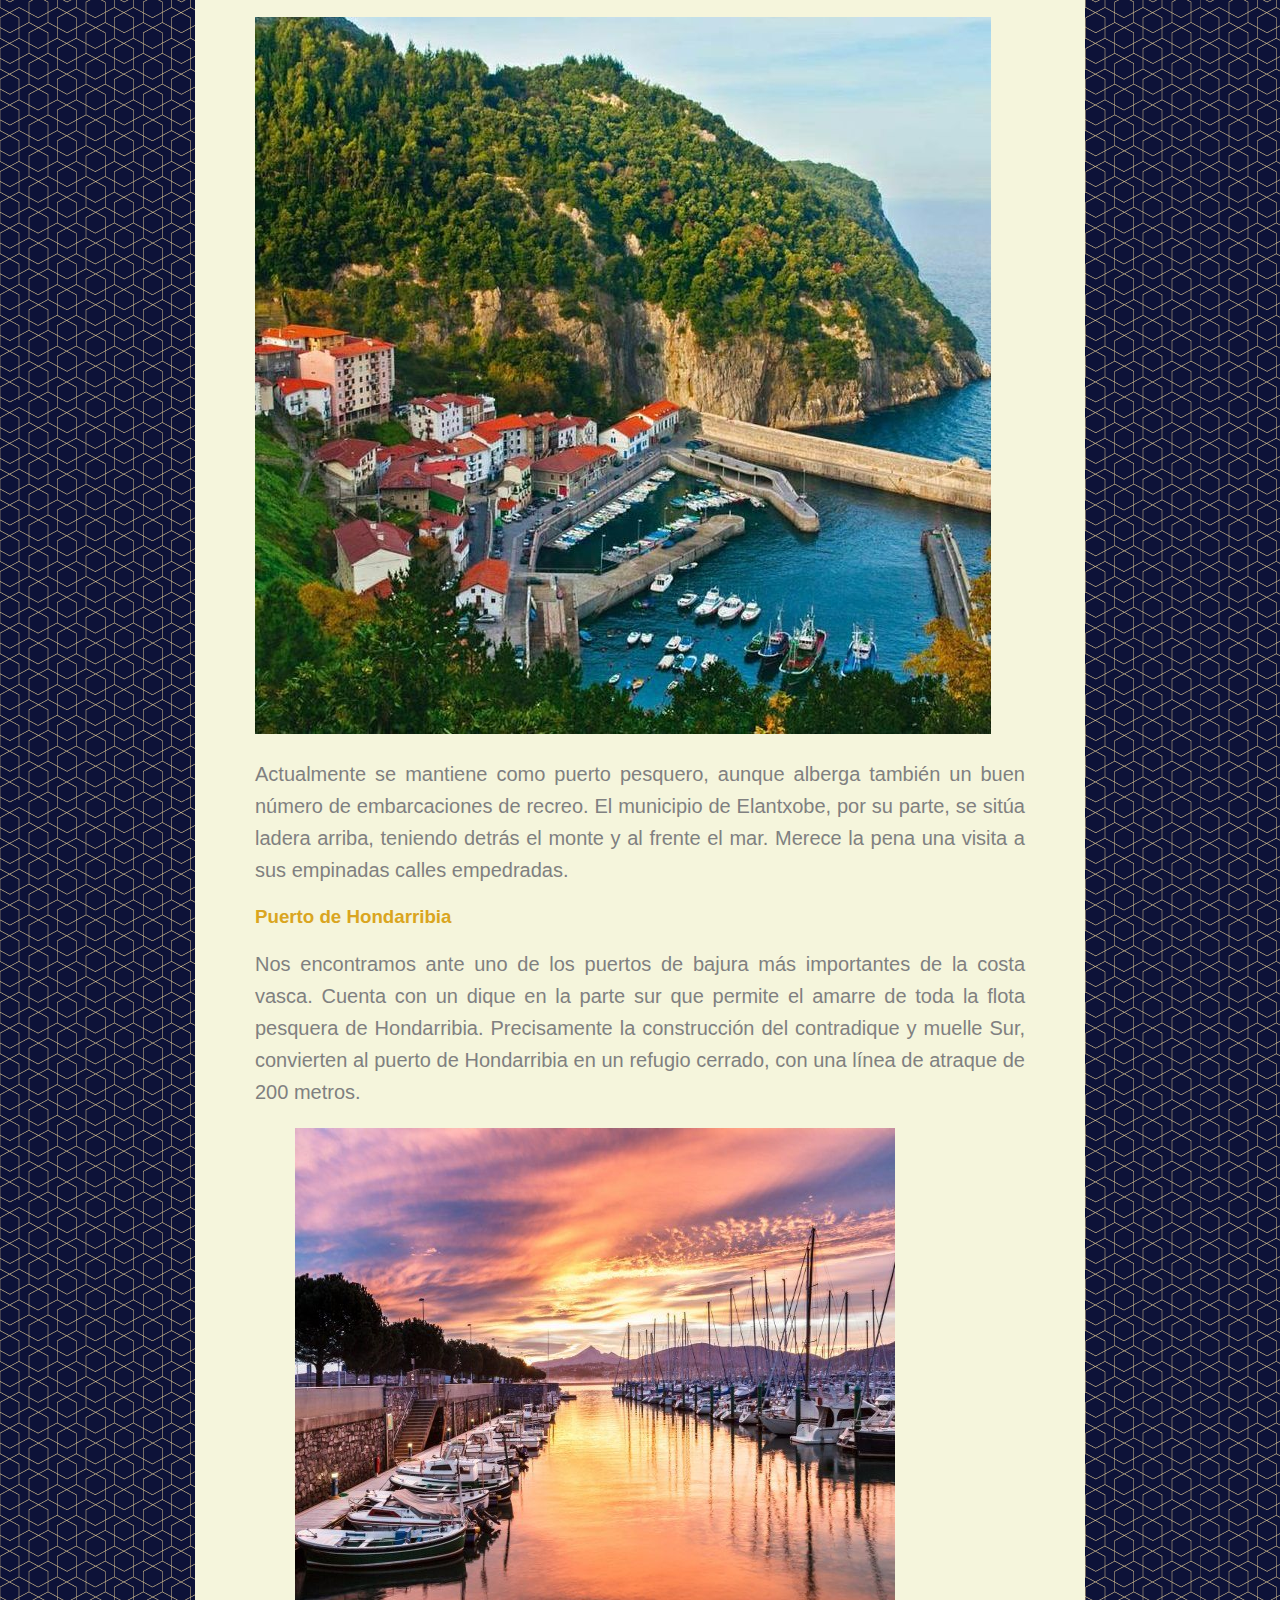
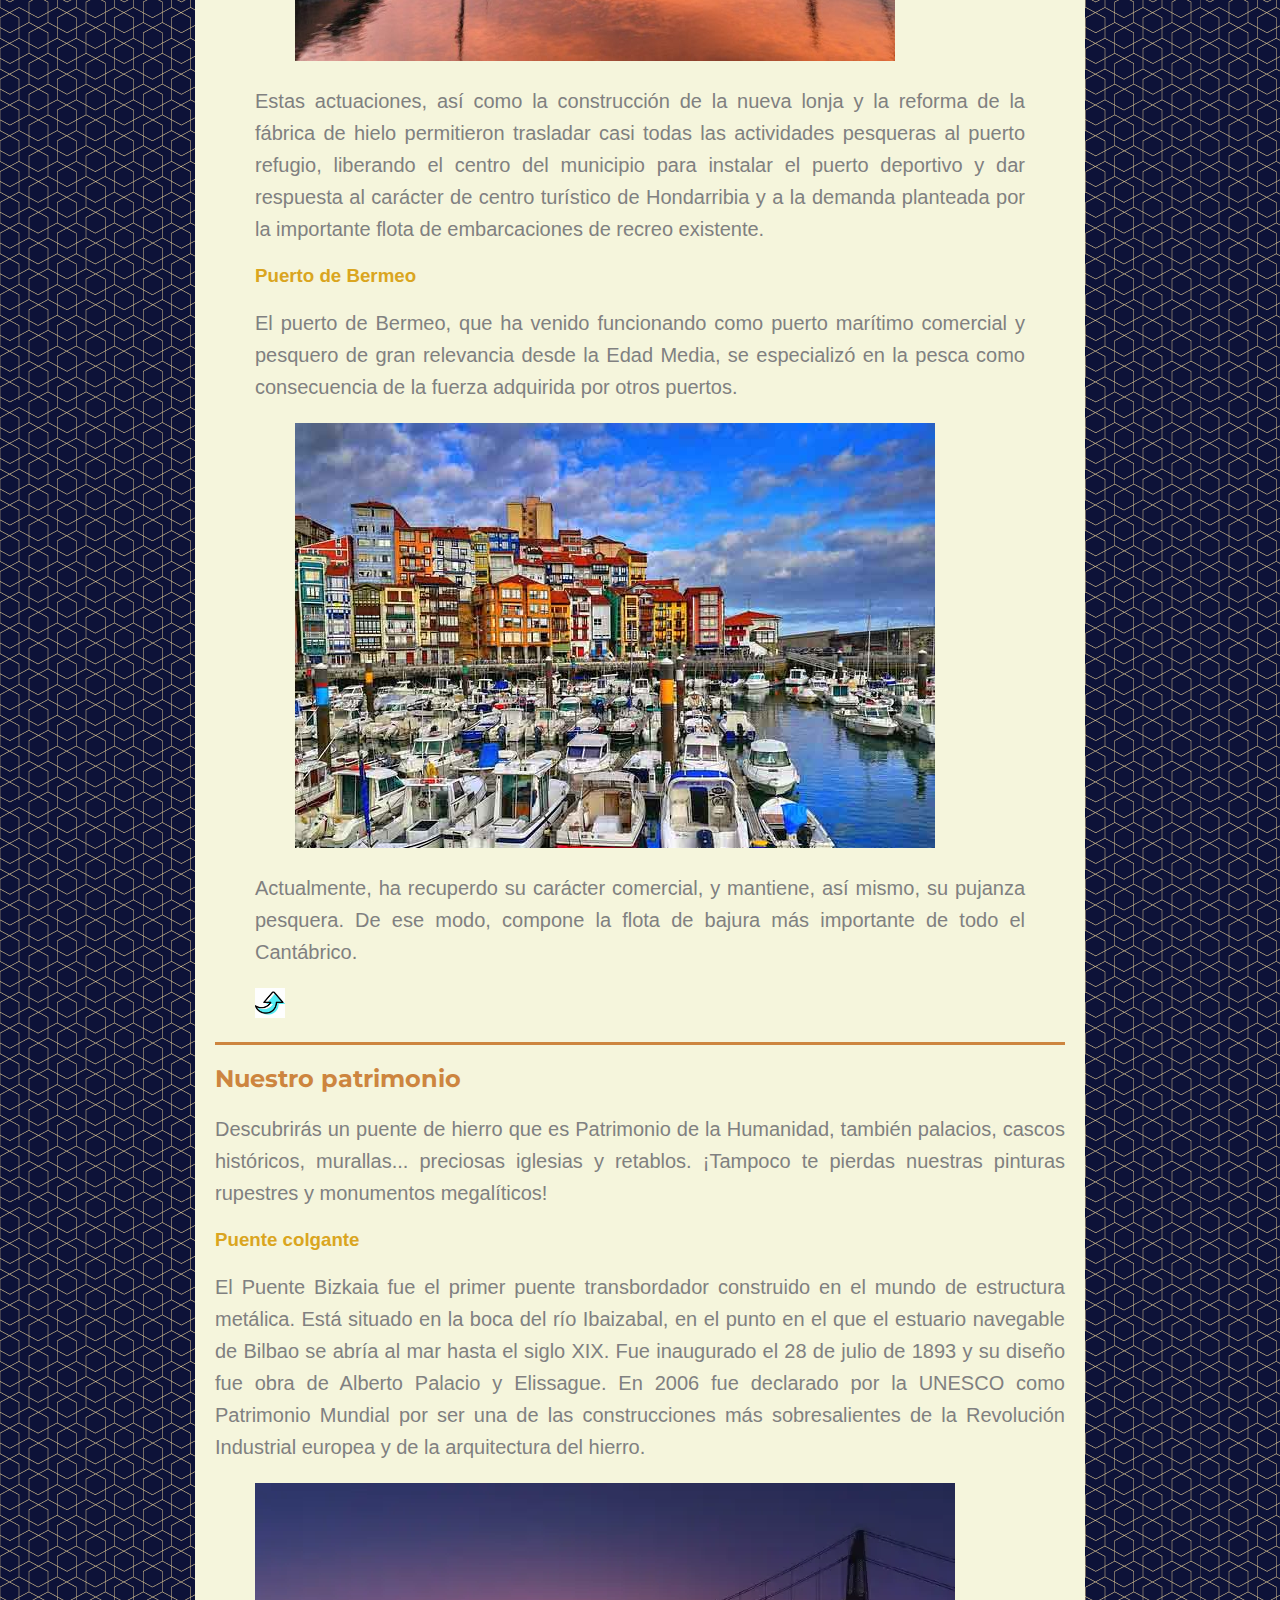
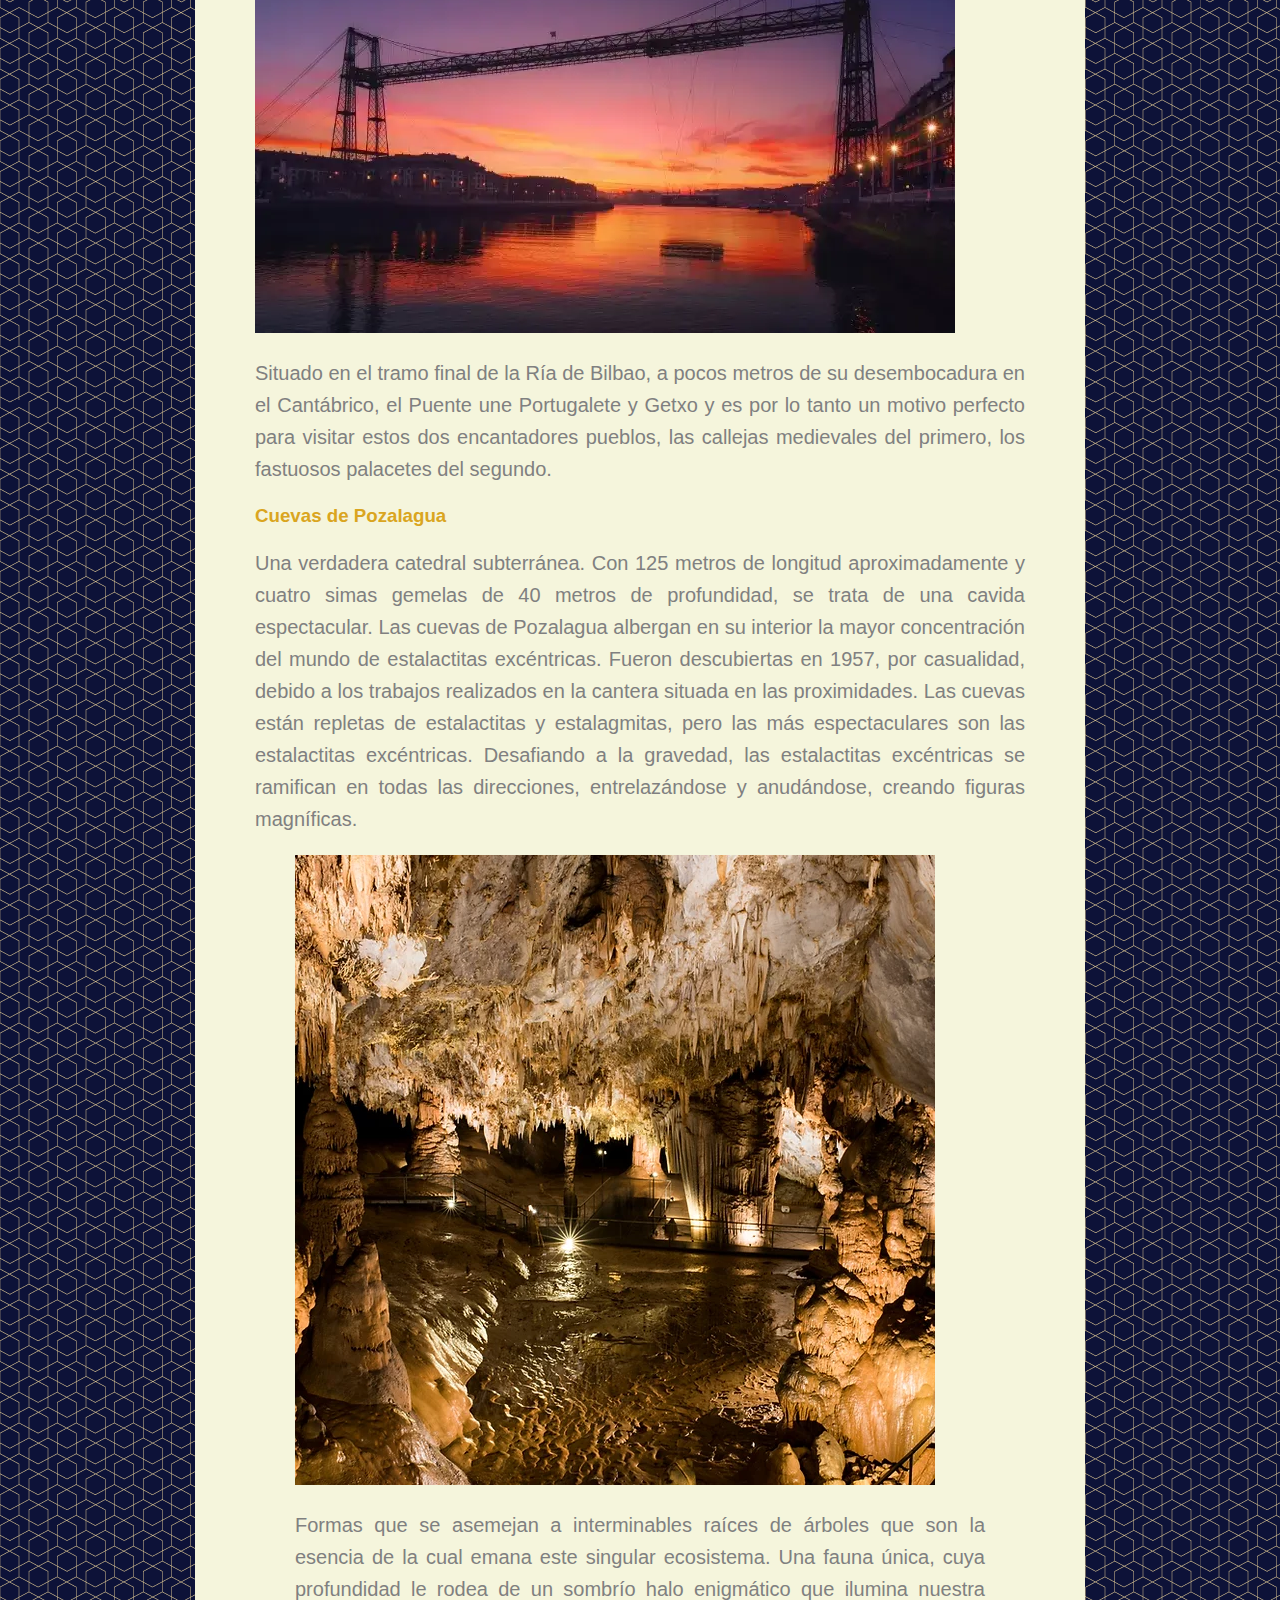
<file: turismoYoli.html>
<!DOCTYPE html>
<html lang="en">
<head>
    <meta charset="UTF-8">
    <meta http-equiv="X-UA-Compatible" content="IE=edge">
    <meta name="viewport" content="width=device-width, initial-scale=1.0">
    <link rel="icon" type="image/png" href="imagenes/faviconT.png" sizes="32x32">
    <link rel="preconnect" href="https://fonts.googleapis.com">
    <link rel="preconnect" href="https://fonts.gstatic.com" crossorigin>
    <link href="https://fonts.googleapis.com/css2?family=Montserrat:ital,wght@0,300;0,700;1,300&display=swap" rel="stylesheet"> 

    <link rel="preconnect" href="https://fonts.googleapis.com">
    <link rel="preconnect" href="https://fonts.gstatic.com" crossorigin>
    <link href="https://fonts.googleapis.com/css2?family=Open+Sans:ital,wght@0,300;0,700;1,300;1,700&display=swap" rel="stylesheet"> 

    <link rel="stylesheet" href="estilos/estiloTurismo.css">
    <title>TURISMO COSTA VASCA</title>
</head>

<body>

    <div class="inicio">
        <h1>Bienvenido a la Costa Vasca</h1>

        <div class="nav">
             <a href="#">Indice</a>
             <a href="#Rutas">Rutas</a>
             <a href="#Donde comer">Donde comer</a>
             <a href="#Donde dormir">Donde dormir</a>
             <a href="#Puertos">Puertos</a>
             <a href="#Patrimonio">Patrimonio</a>
             <a href="#Planes">Planes</a>

        </div>

    </div>


   <div class="cuerpo">

    <div id="INDICE">
        <h2>La Costa Vasca es singular por la relación entre el mar y la tierra.

        </h2>
        
        <figure>
            <img src="imagenes/turismo.jpg" alt=""
            width="690" height="527">
        </figure>
        <p>El verde y el azul se funden a veces formando un suave abrazo que da como fruto estuarios de una belleza sobrecogedora como Urdaibai. Otras, el encuentro apasionado moldea paredes verticales de renombre internacional, como los acantilados del flysch. Con sus biotopos protegidos, marismas y la cercanía de varios parques naturales, la Costa Vasca es un destino ideal para quienes desean disfrutar de lo mejor del mar en combinación con la naturaleza. ¡Disfruta del ecoturismo en la costa Vasca!

            En Euskadi tenemos las mejores playas urbanas y las más salvajes. Playas elegidas por reinas, pintores, surfistas y poetas. ¡Seguro que tenemos una para ti!
            
            Si hay algo que recordarás son los sabores. Degustar un rodaballo a la parrilla, un besugo al estilo de Orio, unas sardinas asadas, unos txipirones en su tinta o un buen marisco en algunos de los mejores restaurantes de la costa vasca te transportará a otra dimensión. Es la combinación perfecta entre un producto de calidad y el saber hacer en los fogones y las brasas. ¡Saboréalo en los restaurantes del club Euskadi Gastronomika!</p>

            
        <div id="Rutas">
            <h2>Las 5 mejores rutas de la Costa Vasca</h2>
        
     <h3>Monte Jaizkibel</h3>
     <p>El sendero Talaia (atalaya en euskera), está formado por 80 kilómetros de recorrido, que unen Hondarribia con Mutriku.

La primera etapa consta de 22 kilómetros que parten desde Jaizkibel (Hondarribia) a Pasaia. Aproximadamente 7 horas de caminata. Al no ser un recorrido circular, hay posibilidad de hacerlo por tramos.

Pequeñas calas, paredes verticales que caen vertiginosamente al Cantábrico, rocas con extrañas formas, los "boxwork" (especie de panel de abejas formadas en las paredes interiores de las rocas) de mayor tamaño del mundo... una ruta preciosa para disfrutar de esta joya geológica en plena naturaleza.
</p>    
<figure>
    <img src="imagenes/monte-jaizkibel.jpg" alt="Imagen del Monte Jaizkibel"
    width="300" height="300">
</figure>
<h3>Caminos del monte Urgull</h3>
<p>
    No hay nada como perderse por los caminos del monte Urgull o dejarse guiar por las señales. Árboles, escaleras, cuestas, un castillo, las preciosas vistas al mar, a las montañas...

Y bancos por todas partes donde sentarse a leer.

</p>
<figure>
    <img src="imagenes/caminos-del-monte-urgull.jpg" alt="Imagen del Monte Jaizkibel"
    width="300" height="300">
</figure>
<h3>Peña Gorbea</h3>
<p>
    Primavera y otoño, las mejores temporadas para afrontar la subida al Monte Gorbea o Peña Gorbea.

Merece la pena en la subida acercarse a explorar la cueva de Mairulegorreta donde, como en casi todas las cuevas de estas regiones, se encierra una leyenda mitológica, y en la cual dicen los que saben de esto, se encontró oro.
</p>
<figure>
    <img src="imagenes/pena-gorbea.jpg" alt=""
    width="300" height="300">
</figure>
<h3>Corniche D'Urrugne</h3>
<p>
    Entre Socoa y Hendaya, la costa que bordea el océano es salvaje con acantilados espectaculares placas lisas. Estos son notables estratos flysch. Un camino y un camino de cornisa permite descubrir esta hermosa parte del litoral francés: a lo largo de seis kilómetros de la localidad de Urrugne.
</p>
<figure>
    <img src="imagenes/corniche-durrugne.jpg" alt=""
    width="300" height="300">
    <h3>Sendero Talaia</h3>
<p>
    El sendero Talaia (atalaya en euskera) está formado por 80 kilómetros de recorrido, que unen Hondarribia con Mutriku.

La 1ª etapa consta de 22 kilómetros que parten desde Jaizkibel (Hondarribia) a Pasaia (aproximadamente 7 horas de caminata). Al no ser un recorrido circular, hay posibilidad de hacerlo por tramos.

Subimos en coche a Guadalupe y nos dirigimos hasta el cruce de Justiz. Unos metros más adelante aparcamos en el parking situado en el km 13 de la GI-3440. Y comenzamos una pequeña parte de esta primera etapa.

En los acantilados, hay algunos tramos peligrosos, con caminos muy estrechos. Si se va con niños, hay que estar muy pendiente.


Pequeñas calas, paredes verticales que caen vertiginosamente al mar... un ruta preciosa para disfrutar de la naturaleza.
</p>
<figure>
    <img src="imagenes/sendero-talaia-.jpg" alt=""
    width="300" height="300">
       
        <a href=""><img class="flecha" src="imagenes/iconofelchaturismo.jpg" alt="icono flecha subir"></a>


    </div>
    <div id="Donde comer">
        <h2>Gastronomía auténtica de la Costa Vasca</h2>
        <p>
            La gastronomía Vasca es una mezcla de recetas tradicionales y la pasión por los productos de calidad de su tierra. Entre estos productos destacan los pescados (merluza, bacalao, bonito, anchoas…), las carnes magras, las legumbres como las alubias de Tolosa y los quesos de oveja como el Idiazabal.

        </p>
<figure>
    <img src="imagenes/dondecomer.jpg" alt=""
    width="600" height="600">
</figure>
<p>
    Por eso si estáis pasando unos días en la ciudad, si ya habéis tenido la ocasión de hacer alguna de las mejores visitas por Bilbao, estamos seguros que tendréis las mismas ganas de disfrutar de sus mejores platos. Estáis de enhorabuena, el buen comer es una cultura en todo el país vasco.
</p>
<h3>Guisantes Lágrimas de Costa, el Caviar verde de la Gastronomía Vasca

</h3>
<p>
    si sois curiosos y amantes de los platos excepcionales, el guisante lágrima de costa es algo que si tenéis la ocasión, no podéis obviar. Este es un producto único que sólo se planta en cinco hectáreas de terreno en la pequeña localidad de Aroa de Getaria.

    De cada Vaina se obtiene una docena de guisantes, pero no todos ellos se comercializan, de cada kilo solo se venden 80 o 90 gramos. El kilo de este guisante puede llegar a costar 200€. Aunque siempre existe la posibilidad de comprar los guisantes menos perfectos por unos 15€ el kilo.
    
    El fin de semana más próximo al 15 de mayo se celebra en Astiarraga una fiesta en torno a este guisante. Los bares de la localidad sirven un menú elaborado a base de este producto. Además, se imparten conferencias y se realizan visitas a las huertas cercanas.
</p>
<figure>
    <img src="imagenes/gastronomia-pais-vasco-guia-bilbao-buendiatours.jpg" alt=""
    width="480"
    height="240">
</figure>

        <a href=""><img class="flecha" src="imagenes/iconofelchaturismo.jpg" alt="icono flecha subir"></a>

    </div>

    <div id="Donde dormir">
        <h2>Descansa con las mejores vistas</h2>
<h3>Top 4 casas rurales en la Costa Vasca</h3>
<h3>1.AGROTURISMO MADDIOLA</h3>
<figure>
    <img src="imagenes/agroturismo.jpg" alt=""
    width="800" height="600">
</figure>
<p>
    El Agroturismo Maddiola dispone de bañera de hidromasaje, sauna y vistas preciosas al océano en una zona rural a 13 minutos en coche de San Sebastián y a 10 minutos de la playa.

    La casa rural dispone de calefacción y ofrece alojamiento en habitaciones con 1 cama doble o 2 individuales o en un apartamento de 2 dormitorios con zona de cocina con microondas y nevera. Tanto las habitaciones como el apartamento incluyen conexión WiFi gratuita y baño privado con ducha. También se proporcionan toallas y ropa de cama.
    
    La sauna y la bañera de hidromasaje son de uso gratuito y el spa permanece abierto 3 horas al día. El establecimiento también ofrece café y té gratuitos las 24 horas y una gran variedad de masajes, entre los que se incluyen masajes acuáticos, masajes relajantes y masajes terapéuticos. Este servicio conlleva un suplemento.
    
    El Agroturismo Maddiola se encuentra a 15 minutos en coche de varios clubs de golf, a 16 km del parque natural de Pagoeta y a 1 hora en coche de Bilbao.
    
    A las parejas les encanta la ubicación — Le han puesto un 9,5 para viajes de dos personas.
</p>
<h3>2.HEMINGWAY CASA RURAL KANALA</h3>
<figure>
    <img src="imagenes/hemingway.jpg" alt=""
    height="600" width="800">
</figure>
<p>
    Este alojamiento está a 3 minutos a pie de la playa. El Hemingway casa rural Kanala se encuentra en Canala, a 2,4 km de la playa de Laidatxu, y ofrece vistas al jardín, WiFi gratuita y aparcamiento privado gratuito.

    Todos los alojamientos disponen de cocina totalmente equipada con microondas, zona de estar, TV de pantalla plana, lavadora y baño privado con ducha y secador de pelo. Hay nevera, fogones, tostadora, hervidor de agua y cafetera.
    
    La casa rural cuenta con barbacoa.
    
    Después de un día de senderismo, ciclismo o pesca, los huéspedes pueden relajarse en el jardín o en la zona de salón compartida.
    
    El aeropuerto más cercano es el de Bilbao, ubicado a 47 km de la Hemingway casa rural Kanala.
    
    A las parejas les encanta la ubicación — Le han puesto un 9,6 para viajes de dos personas.
</p>
<h3>3.ENADETA BERRI</h3>
<figure>
    <img src="imagenes/enadeta.jpg" alt=""
    width="800" height="600">
    <p>
        El Endaneta Berri se encuentra en Zumaia, a 1,5 km de la playa de Itzurun, y ofrece vistas a la montaña, WiFi gratuita y aparcamiento privado gratuito.

        Los alojamientos disponen de patio o balcón con vistas al jardín y al mar, aire acondicionado, zona de estar, TV de pantalla plana vía satélite y cocina. Hay lavavajillas, microondas, nevera y cafetera.
        
        El apartamento cuenta con barbacoa.
        
        Después de un día de senderismo, ciclismo o pesca, los huéspedes pueden relajarse en el jardín o en la zona de salón compartida.
        
        El Endaneta Berri está a 2,2 km de la playa Rocosa Inpernupe y a 2,3 km de la playa de Santiago. El aeropuerto más cercano es el de San Sebastián, ubicado a 50 km.
        
        A las parejas les encanta la ubicación — Le han puesto un 8,9 para viajes de dos personas.
    </p>
    <h3>4.CASA RURAL JESUSKOA</h3>
    <figure>
        <img src="imagenes/jesuskoa.jpg" alt=""
        width="700" height="600">
        <p>
            El Casa Rural Jesuskoa se encuentra a 3 km de Zumaia, en la costa vasca, junto a la autovía del Cantábrico E70. Este hotel de gestión familiar ofrece un gimnasio, un jardín grande y conexión Wi-Fi gratuita.

            El Jesuskoa presenta una bonita decoración rústica con paredes de piedra, vigas de madera y grandes chimeneas. Todas las habitaciones tienen calefacción, baño privado y TV.
            
            El Jesuskoa Casa Rural cuenta con un pequeño restaurante donde cada mañana se sirve un desayuno bufé. Previa reserva, también prepara cenas elaboradas con productos orgánicos de su propia cosecha.
            
            En el establecimiento hay animales y una zona de juegos infantil en el jardín. También encontrará una zona de barbacoa. Si lo desea, podrá ayudar en las tareas agrícolas. Dispone de aparcamiento gratuito.
            
            A las parejas les encanta la ubicación — Le han puesto un 9,4 para viajes de dos personas.
        </p>
</figure>
        <a href=""><img class="flecha" src="imagenes/iconofelchaturismo.jpg" alt="icono flecha subir"></a>

    </div>
    <div id="Puertos">
        <h2>Puertos de obligatoria visita</h2>
<h3>De puerto a puerto por la Costa Vasca</h3>
<p>Los hay pequeños, escondidos y con notable carga tradicional, y los hay bulliciosos como los de Getaria, Ondarroa o Bermeo, convertidos desde hace años en el motor pesquero del País Vasco</p>
<h3>Puerto de Getaria</h3>
<p>El puerto de Getaria, entre la localidad y la isla de San Antón, es uno de los refugios más seguros del Cantábrico y un punto importante de la pesca de bajura.</p>

 <figure>
     <img src="imagenes/getaria.jpg" alt=""
     width="800" height="600">
 </figure>

 <p>En los últimos años, ha tenido una considerable transformación, ya que ha sido dotado de nuevos muelles, pantalanes para embarcaciones de recreo y zonas de carga y descarga.
 
    Además, su infraestructura es idónea para ser puerto pesquero y de recreo al mismo tiempo.</p>
<h3>Puerto de Elantxobe</h3>
<p>
    El puerto de Elantxobe, pintoresco enclave del litoral vasco, se cobija en el macizo del cabo de Ogoño, en su cara este.</p>

    <figure>
        <img src="imagenes/elantxobe.jpg" alt=""
        width="736" height="717">

   <p> Actualmente se mantiene como puerto pesquero, aunque alberga también un buen número de embarcaciones de recreo. El municipio de Elantxobe, por su parte, se sitúa ladera arriba, teniendo detrás el monte y al frente el mar. Merece la pena una visita a sus empinadas calles empedradas.


</p>
<h3>Puerto de Hondarribia</h3>
<p>
    Nos encontramos ante uno de los puertos de bajura más importantes de la costa vasca. Cuenta con un dique en la parte sur que permite el amarre de toda la flota pesquera de Hondarribia. Precisamente la construcción del contradique y muelle Sur, convierten al puerto de Hondarribia en un refugio cerrado, con una línea de atraque de 200 metros.</p>

 <figure>
     <img src="imagenes/hondarribia.jpg" alt=""
     width="600" height="533">
 </figure>

<p> Estas actuaciones, así como la construcción de la nueva lonja y la reforma de la fábrica de hielo permitieron trasladar casi todas las actividades pesqueras al puerto refugio, liberando el centro del municipio para instalar el puerto deportivo y dar respuesta al carácter de centro turístico de Hondarribia y a la demanda planteada por la importante flota de embarcaciones de recreo existente.
</p>
<h3>Puerto de Bermeo</h3>
<p>

    El puerto de Bermeo, que ha venido funcionando como puerto marítimo comercial y pesquero de gran relevancia desde la Edad Media, se especializó en la pesca como consecuencia de la fuerza adquirida por otros puertos.</p>
<figure>
    <img src="imagenes/Bermeo.jpg" alt=""
    width="640" height="425">
</figure>
 

    <p>Actualmente, ha recuperdo su carácter comercial, y mantiene, así mismo, su pujanza pesquera. De ese modo, compone la flota de bajura más importante de todo el Cantábrico.
</p>
        <a href=""><img class="flecha" src="imagenes/iconofelchaturismo.jpg" alt="icono flecha subir"></a>

    </div>
    
    <div id="Patrimonio">
        <h2>Nuestro patrimonio</h2>
        <p>Descubrirás un puente de hierro que es Patrimonio de la Humanidad, también palacios, cascos históricos, murallas... preciosas iglesias y retablos.

            ¡Tampoco te pierdas nuestras pinturas rupestres y monumentos megalíticos!</p>
            <h3>Puente colgante</h3>
            <p>El Puente Bizkaia fue el primer puente transbordador construido en el mundo de estructura metálica. Está situado en la boca del río Ibaizabal, en el punto en el que el estuario navegable de Bilbao se abría al mar hasta el siglo XIX. Fue inaugurado el 28 de julio de 1893 y su diseño fue obra de Alberto Palacio y Elissague.
        
         
        
                En 2006 fue declarado por la UNESCO como Patrimonio Mundial por ser una de las construcciones más sobresalientes de la Revolución Industrial europea y de la arquitectura del hierro.</p>
        <figure>
        <img src="imagenes/puente.jpg" alt=""
        width="700" height="450">
        <p>
            Situado en el tramo final de la Ría de Bilbao, a pocos metros de su desembocadura en el Cantábrico, el Puente une Portugalete y Getxo y es por lo tanto un motivo perfecto para visitar estos dos encantadores pueblos, las callejas medievales del primero, los fastuosos palacetes del segundo.
        </p>
        <h3>Cuevas de Pozalagua</h3>
<p>
    Una verdadera catedral subterránea. Con 125 metros de longitud aproximadamente y cuatro simas gemelas de 40 metros de profundidad, se trata de una cavida espectacular. Las cuevas de Pozalagua albergan en su interior la mayor concentración del mundo de estalactitas excéntricas. Fueron descubiertas en 1957, por casualidad, debido a los trabajos realizados en la cantera situada en las proximidades.

 

    Las cuevas están repletas de estalactitas y estalagmitas, pero las más espectaculares son las estalactitas excéntricas. Desafiando a la gravedad, las estalactitas excéntricas se ramifican en todas las direcciones, entrelazándose y anudándose, creando figuras magníficas.

</p>
<figure>
    <img src="imagenes/cuevaspozalagua.jpg" alt=""
    width="640" height="630">
    <p>
        Formas que se asemejan a interminables raíces de árboles que son la esencia de la cual emana este singular ecosistema. Una fauna única, cuya profundidad le rodea de un sombrío halo enigmático que ilumina nuestra imaginación y deslumbra nuestra vista.

 

Las sala conocida como Auditorio también merece especial atención, es un amplio espacio con el suelo formado por pequeñas presas de carbonato que retiene el agua.

 
    </p>
    <h3>
Catedral de Santa María
    </h3>
    <p>
        La Catedral de Santa María se levanta majestuosa en el casco antiguo de Vitoria-Gasteiz. La construyeron a finales del siglo XIII y a lo largo del siglo XIV. Gótica, fue edificada como iglesia-fortaleza, de gran volumen y aspecto cerrado, sobre todo al norte, formando parte de la defensa de la ciudad.

 

Entre 1496 y 1861 fue colegiata, y en ese año adquirió la categoría de catedral. Tiene una planta en forma de cruz latina, un amplio crucero y girola en la que se abren capillas.

 

Las esculturas monumentales de la portada son de gran importancia artística. El pórtico occidental es una verdadera obra maestra, está dividida en tres portadas: la del centro dedicada a la Virgen, la de la izquierda a San Gil y la de la derecha al Juicio Final y a Santiago.
    </p>

    <figure>
        <img src="imagenes/catedral.jpg" alt=""
        width="595" height="446">

        <p>
            Actualmente, está siendo restaurada bajo el proyecto de la Fundación Catedral de Vitoria que gestiona las visitas guiadas al templo y los trabajos de restauración. Los visitantes participan de una oportunidad única: contemplar en directo los trabajos arqueológicos y de restauración de un templo gótico del siglo XIII, complejo en su estructura y rico en testimonios del pasado. Arquitectos, arqueólogos, canteros, andamios y refuerzos configuran la postal de un proyecto innovador en el turismo cultural.
        </p>
        <h3>Santuario de Loiola</h3>
        <p>
            Te sorprenderá encontrar el Santuario en mitad del Valle de Urola, rodeado de montañas y en un entorno idílico. El conjunto del Santuario está edificado en torno a la Casa Torre medieval en la que Íñigo de Loiola nació en 1491. El centro del Santuario está ocupado por la Basílica, que data de 1738, con su majestuosa cúpula.

 

Te proponemos que si dispones de tiempo realices la llamada “Ruta de los tres templos”, visitando también los cercanos santuarios de Arantzazu y La Antigua (Zumárraga).
        </p>
        <figure>
            <img src="imagenes/santuarioloiola.jpg" alt=""
            width="670" height="297">
            <p>
                La conocida como “Casa Natal” trasladará tu imaginación a la época feudal a través del linaje del Santo, el de la familia de Oñaz y Loyola, que se conoce desde el siglo XIII. Sus muros de casi dos metros de espesor, troneras, e incluso bombardas antiguas te harán sentir que accedes a una fortaleza medieval, como de hecho era el edificio originalmente.
            </p>

        <a href=""><img class="flecha" src="imagenes/iconofelchaturismo.jpg" alt="icono flecha subir"></a>

    </div>

    <div id="Planes">
        <h2>¿Qué te apetece hacer?</h2>
<h3>Te presentamos los mejores planes por la Costa Vasca</h3>
<h3>Bodega Submarina</h3>
<p>
    Saborea el fruto de la crianza marina en la primera bodega submarina-arrecife artificial del mundo. Vinos envejecidos y atesorados bajo el mar que te ofrecerán un placer único que solo la magia del mar puede otorgar.

 

A 20 metros de profundidad, en el bellísimo entorno de la bahía de Plentzia, y de la mano de un grupo de apasionados y expertos del mar y el mundo de los vinos, se envejecen los mejores vinos de Euskadi y de otras denominaciones.

 

Conoce este original proyecto llamado “Crusoe Treasure”, navega por la bahía, ve con tus propios ojos el fondo marino y las bodegas mediante imágenes submarinas, y disfruta de una cata de “vino submarino” acompañado de sabrosos pintxos propios del País Vasco.
</p>
<figure>
<img src="imagenes/vino-submarino-3.jpg.webp" alt=""
width="800" height="275">
<h3>Bordeando los acantilados desde al mar</h3>
<p>Con nuestro velero de 12 metros y con una capacidad para 8 pasajeros, zarparemos del puerto deportivo de Getxo. Durante la excursión, podrás participar en las labores de navegación y el manejo de las velas y el timón, o relajarte y tomar el sol, con suerte se puede avistar algún delfín. También podremos darnos un chapuzón en la travesía.

 

    Pasaremos por la desembocadura de la ría de Bilbao y disfrutaremos del Puente de Bizkaia, de las playas de las Arenas, Ereaga y Arrigunaga, viendo el puerto viejo de Algorta y Punta Galea con el molino de Aixerrota. Observaremos las playas de Barrika, la Salvaje y Sopelana.</p>

    <figure>
        <img src="imagenes/velero.jpg" alt=""
        width="675" height="428">
<h3>Costa Vasca en 4x4</h3>
<p>
    Hemos preparado para ti un itinerario en vehículos 4x4 totalmente preparados y equipados. Una ruta estudiada para todas las edades y con mucha diversión, con diferentes paradas de descanso para poder disfrutar de paisajes que se quedarán en tu retina: San Juan de Gaztelugatxe, la Isla de Izaro, Cabo de Ogoño o Urdaibai (Reserva de la Biosfera);y pueblos costeros como Bermeo, Bakio, Armintza, Plentzia, etc. La ruta dura aproximadamente dos horas en las que se visitan diferente rincones de la franja que une Bakio con la ría de Urdaibai, pasando por el biotopo de Gaztelugatxe y la famosa ermita que corona el islote. El monitor responsable ofrecerá diferentes explicaciones de interés turístico a lo largo del itinerario. En el momento álgido de la experiencia, cuando se pone el sol en el horizonte del mar cantábrico, se realiza un brindis con cava.

</p>
<figure>
    <img src="imagenes/4x4.jpg" alt=""
    width="700" height="270">
<h3>Taller de cocina tradicional</h3>
<p>
    A los pies del monte Jaizkibel, en una terraza situada literalmente al borde del mar en Pasai Donibane, se encuentra el restaurante Ziaboga, un atractivo punto de encuentro para los amantes de la gastronomía más auténtica.

 

Comenzaremos con un café y una charla de presentación con nuestro cocinero, Álex Barcenilla, y su equipo, listos para abrirnos las puertas de un taller de elaboración de los platos más famosos de la cocina tradicional vasca, como los chipirones en su tinta o la merluza en salsa verde.

 

Ya con las manos en la masa, y si el mar ha permitido faenar, contaremos con la colaboración de Juanito Makazaga, un veterano chipironero que irrumpirá en el taller para mostrarnos sus capturas y contarnos todos los secretos de nuestro producto estrella.

 

Con los platos recién cocinados y el mantel sobre la mesa, pasaremos al comedor a disfrutar de un suculento menú en un ambiente cálido y distendido.
</p>
<figure>
    <img src="imagenes/taller.jpg" alt=""
    width="485" height="320">

        <a href=""><img class="flecha" src="imagenes/iconofelchaturismo.jpg" alt="icono flecha subir"></a>

    </div>
    
   </div>

   <div class="pie">
       <p>&#169 2022 - Yolanda Frexes Avila, para la asignatura <em>Lenguajes de Marcas y <abbr title="Sistemas de Gestión de Información">SGI</abbr></em></p>
       <p><abbr title="Centro Integrado de Formación Profesional">CIFP</abbr> La Laboral</p>
   </div>

  

</body>
</html>
</file>
<file: estilos/estiloCosta.css>
body {
  background-image: url(../imagenes/just-waves.png);
  margin: 0;
  padding: 0;
}

h1 {
  color: #eaf8ff;
  font-family: 'Montserrat', sans-serif;
  font-size: 52px;
  margin-top: 0;
  padding-top: 18px;
  text-align: center;
  letter-spacing: 2.5px;
}

h2 {
  color: #004a6f;
  font-family: 'Montserrat', sans-serif;
}

h3 {
  font-family: 'Montserrat', sans-serif;
}

figure {
  float: left;
}

p{
  font-family: 'Open Sans', sans-serif;
  font-size: 20px;
  text-align: justify;
  line-height: 2rem;
}

pre {
  font-family: 'Open Sans', sans-serif;
}

.inicio {
  background-color: #004a6f;
}

.cuerpo {
  max-width: 850px;
  margin: auto;
  padding: 20px;
  background-color: #e8fffb;
}


.nav {
  margin: auto;
  text-align: center;
  padding-bottom: 10px;
  /*padding-top: 10px;*/
}

.nav a {
  text-decoration: none;
  color: #c4eaf5;
  padding: 20px;
  font-family: 'Montserrat', sans-serif;
  font-size: 18px;
}

.nav a:hover {
  color: #cdff00;
}

.flecha {
  width: 30px;
  padding-bottom: 8px;
  display: block;
}

#INDICE, #Historia, #Geografia, #Playas {
  border-bottom: 3px solid #004a6f;
}

.imagenes figure {
  float: none;
  text-align: center;
  margin: 0;
}

.imagenes p {
  text-align: center;
}

.peq {
  display: inline-block;
  margin: auto;
}

.peq img {
  max-width: 200px;
}

.izquierda {
  float: left;
}

.wiki {
  display: inline-block;
  position: relative;
  left: 24%;
  line-height: 70px;
  padding-top: 25px;
}

.wiki a {
  padding-left: 20px;
  color: #004a6f;
  vertical-align: middle;
}

.wiki a:hover {
  color: #ff6d02;
}

.pie {
  background: #212121;
  margin-bottom: 0;
  padding: 15px 0px;
}

.pie p {
  margin: 0;
  font-size: 14px;
  color: white;
  text-align: center;
}

.pie abbr {
  cursor: help;
}

/* ********  Estilos página TURISMO  ********  */

.volver {
  line-height: 40px;
  background-color: #012f47;
  text-align: center;
}

.volver a {
  vertical-align: middle;
  font-family: 'Montserrat', sans-serif;
  font-size: 14px;
  text-decoration: none;
  color: #c4eaf5;
}

.volver a:hover {
  color: #cdff00;
}

.imagen-cabecera figure img {
  max-width: 100%;
}
</file>
<file: estilos/estiloTurismo.css>
body {
    background-image: url(../imagenes/oriental-tiles.jpg.png);
    margin: 0;
    padding: 0;
  }
  
  h1 {
    color: khaki;
    font-family: 'Montserrat', sans-serif;
    font-size: 52px;
    margin-top: 0;
    padding-top: 18px;
    text-align: center;
    letter-spacing: 2.5px;
  }
  
  h2 {
    color: peru;
    font-family: 'Montserrat', sans-serif;
  }

  h3 {
    color: goldenrod;
    font-family: Verdana, Geneva, Tahoma, sans-serif;
  }
  
  figure {
    float:none;
  }
  
  p{
    font-family:'Lucida Sans', 'Lucida Sans Regular', 'Lucida Grande', 'Lucida Sans Unicode', Geneva, Verdana, sans-serif;
    font-size: 20px;
    color: gray;
    text-align: justify;
    line-height: 2rem;
  }
  
  .inicio {
    background-color: peru;
  }
  
  .cuerpo {
    max-width: 850px;
    margin: auto;
    padding: 20px;
    background-color: beige;
  }
  
  
  .nav {
    margin:auto;
    text-align:center;
    padding-bottom: 10px;
    /*padding-top: 10px;*/
  }
  
  .nav a {
    text-decoration: none;
    color: beige;
    padding: 20px;
    font-family: 'Montserrat', sans-serif;
    font-size: 18px;
  }
  
  .nav a:hover {
    color: olive;
  }
  
  .flecha {
    width: 30px;
    padding-bottom: 8px;
    display: block;
  }
  
  #INDICE, #Rutas, #Dondecomer, #Dondedormir , #Puertos , #Museos , #Patrimonio , #Planes {
    border-bottom: 3px solid peru;
  }
  
  .imagenes figure {
    float: none;
    text-align: center;
    margin: 0;
  }
  
  .imagenes p {
    text-align: center;
  }
  
  .peq {
    display: inline-block;
    margin: auto;
  }
  
  .peq img {
    max-width: 150px;
  }
  
  .izquierda {
    float: left;
  }
  
  .wiki {
    display: inline-block;
    position: relative;
    left: 25%;
    line-height: 70px;
    padding-top: 20px;
  }
  
  .wiki a {
    padding-left: 20px;
    color: peru;
    vertical-align: middle;
  }
  
  .wiki a:hover {
    color: #ff6d02;
  }
  
  .pie {
    background:peru;
    margin-bottom: 0;
    padding: 15px 0px;
  }
  
  .pie p {
    margin: 0;
    font-size: 14px;
    color: white;
    text-align: center;
  }
  
  .pie abbr {
    cursor: help;
  }
</file>
